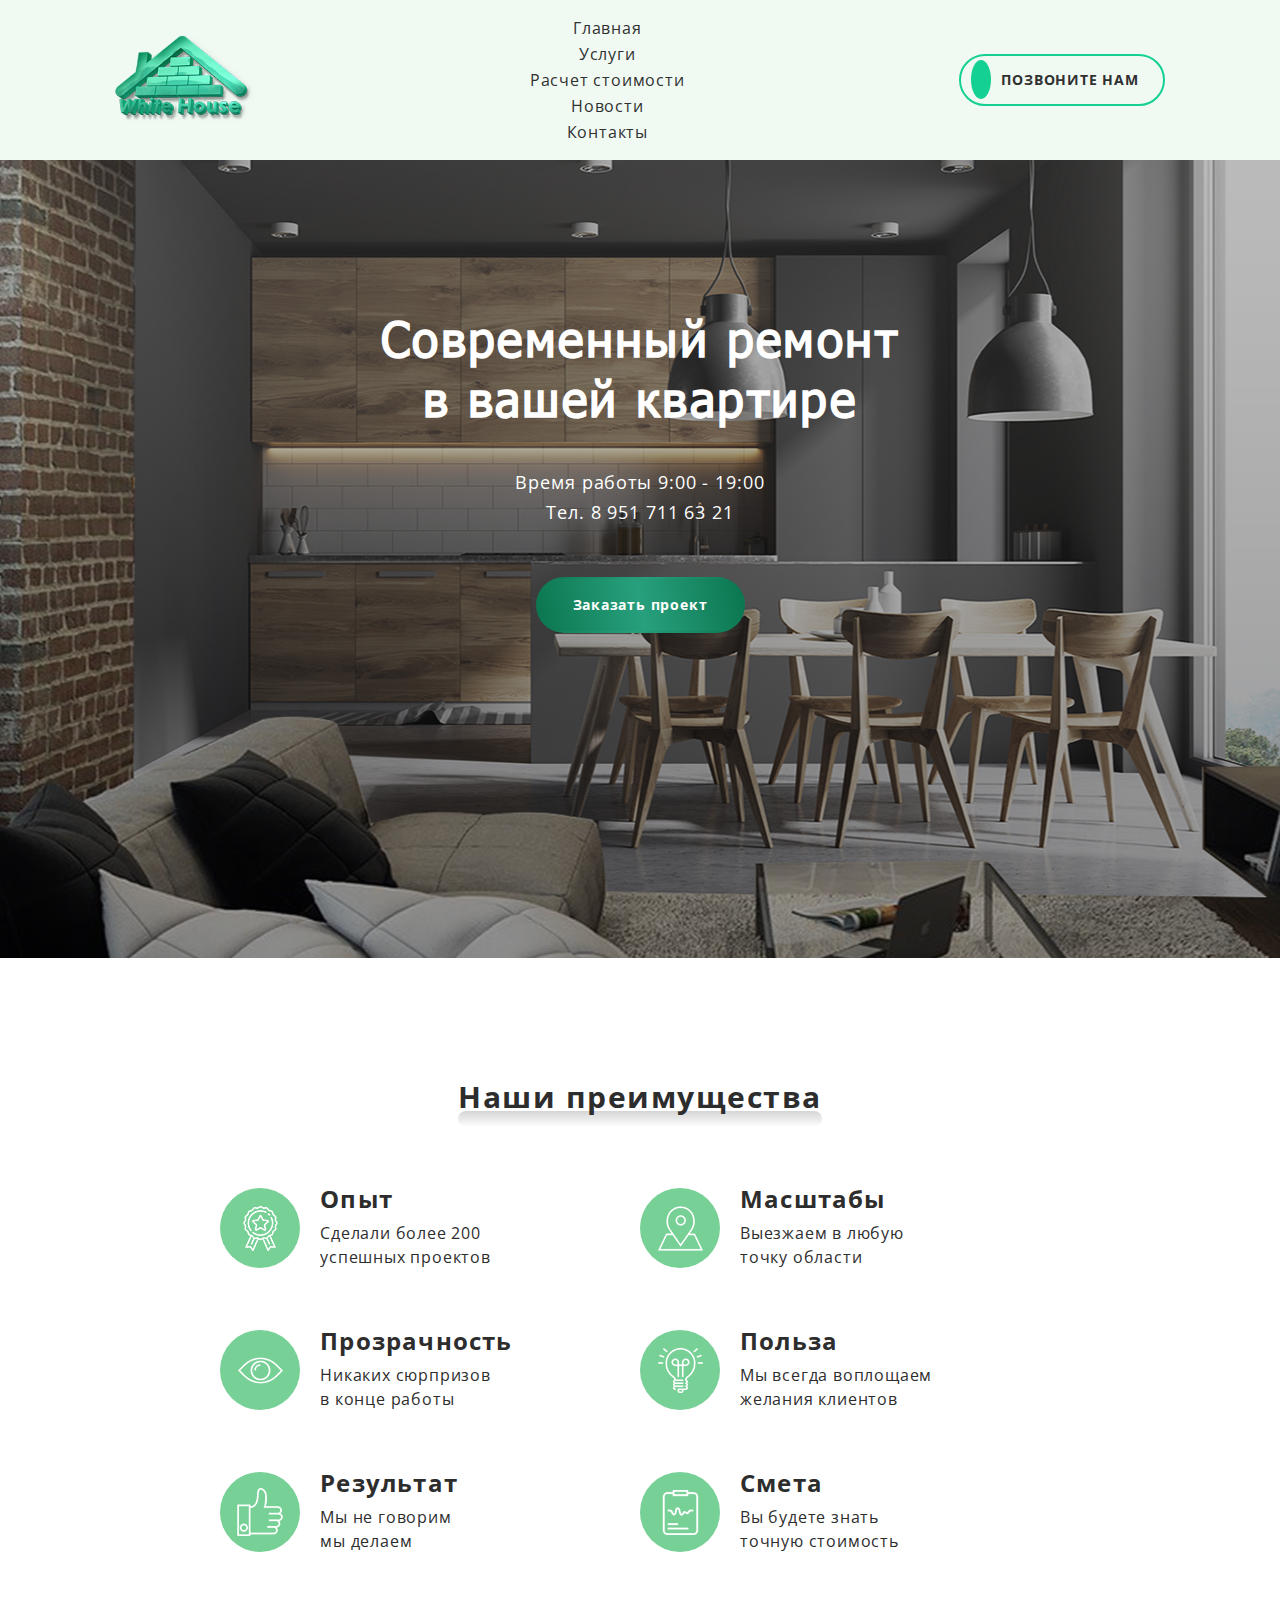
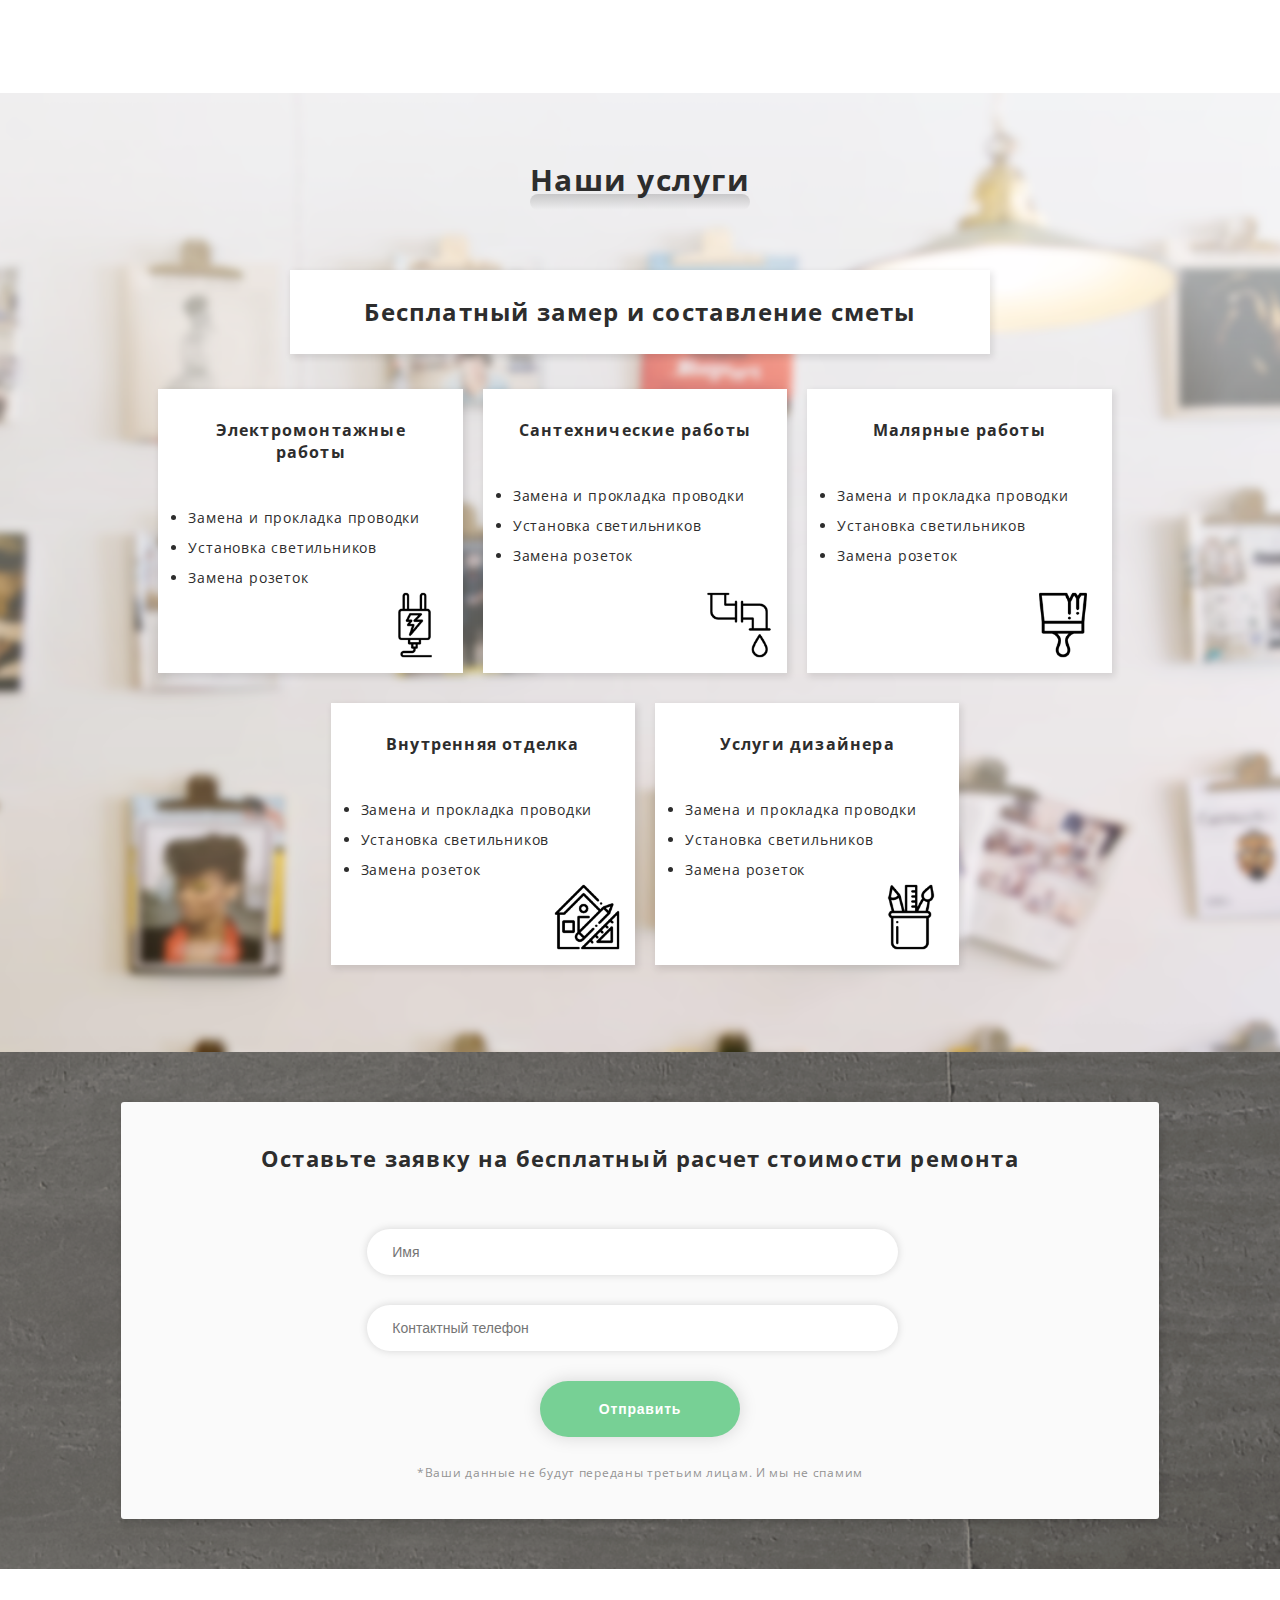
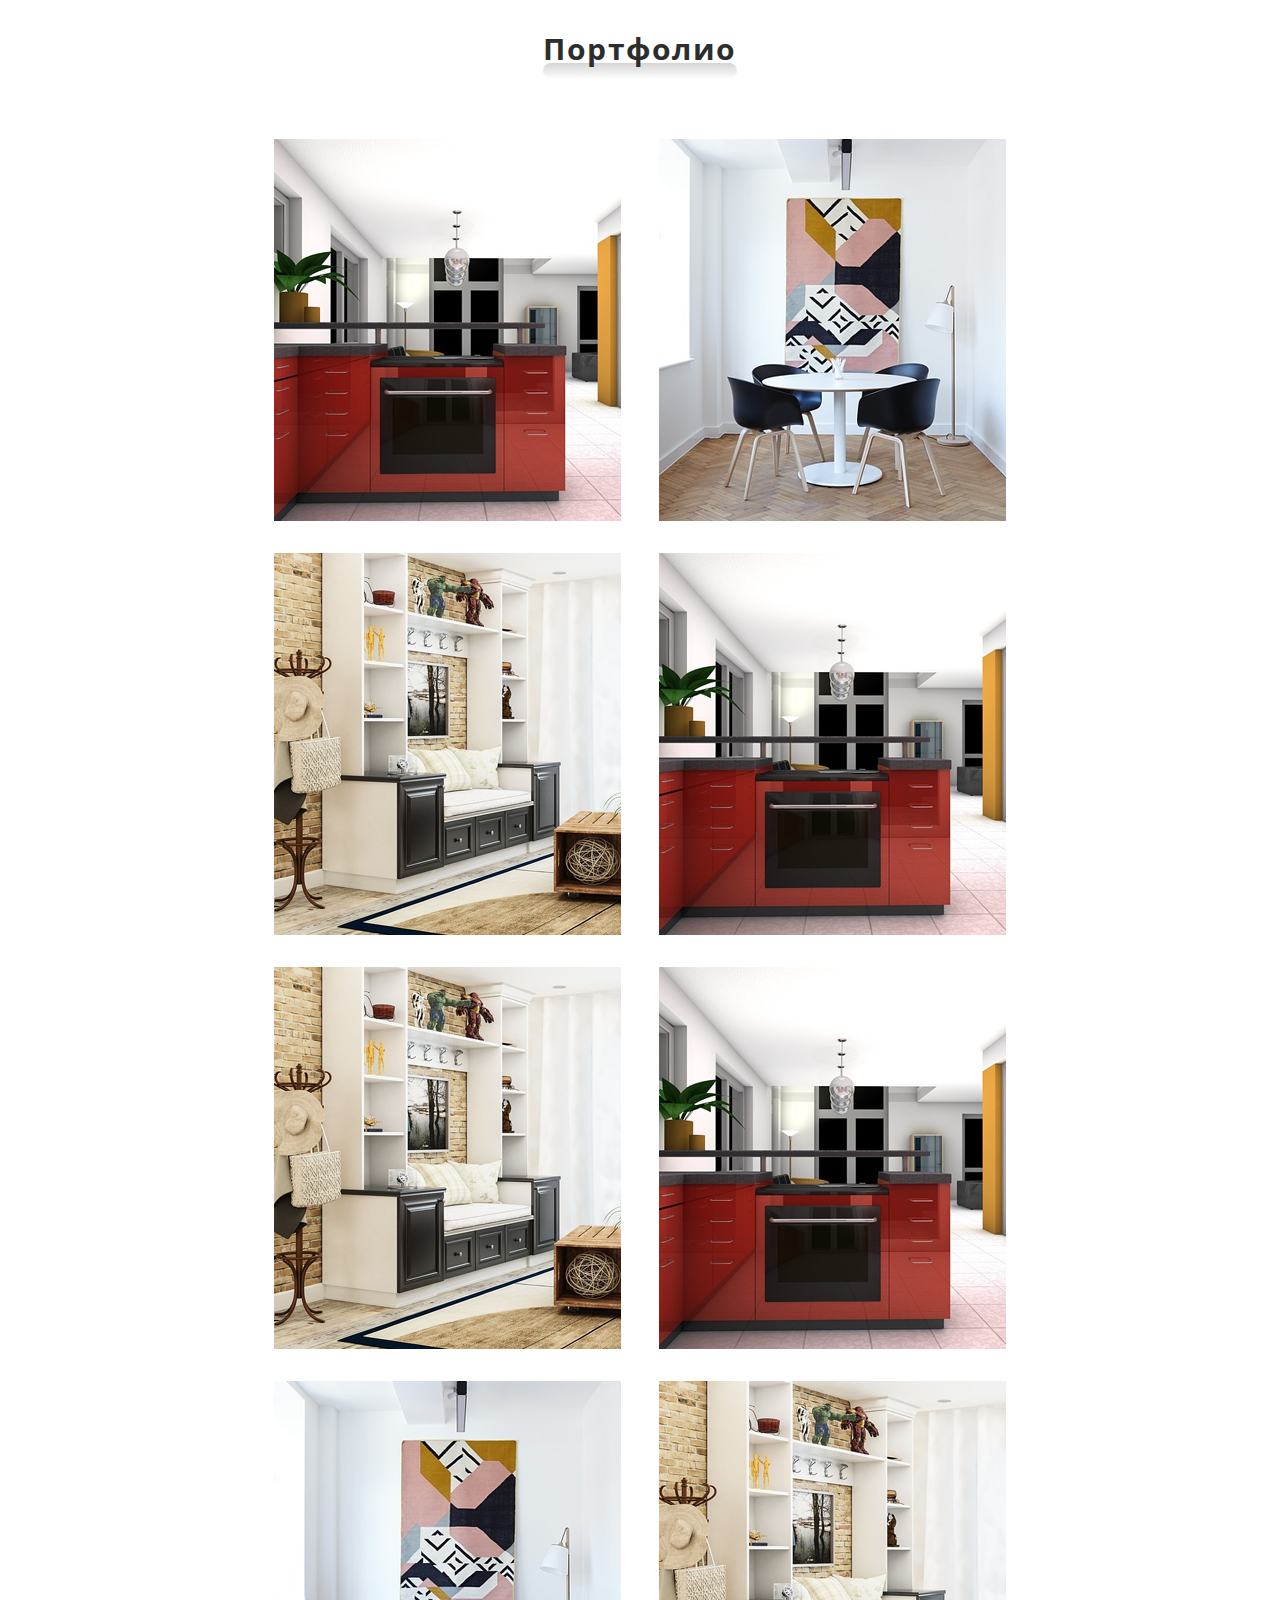
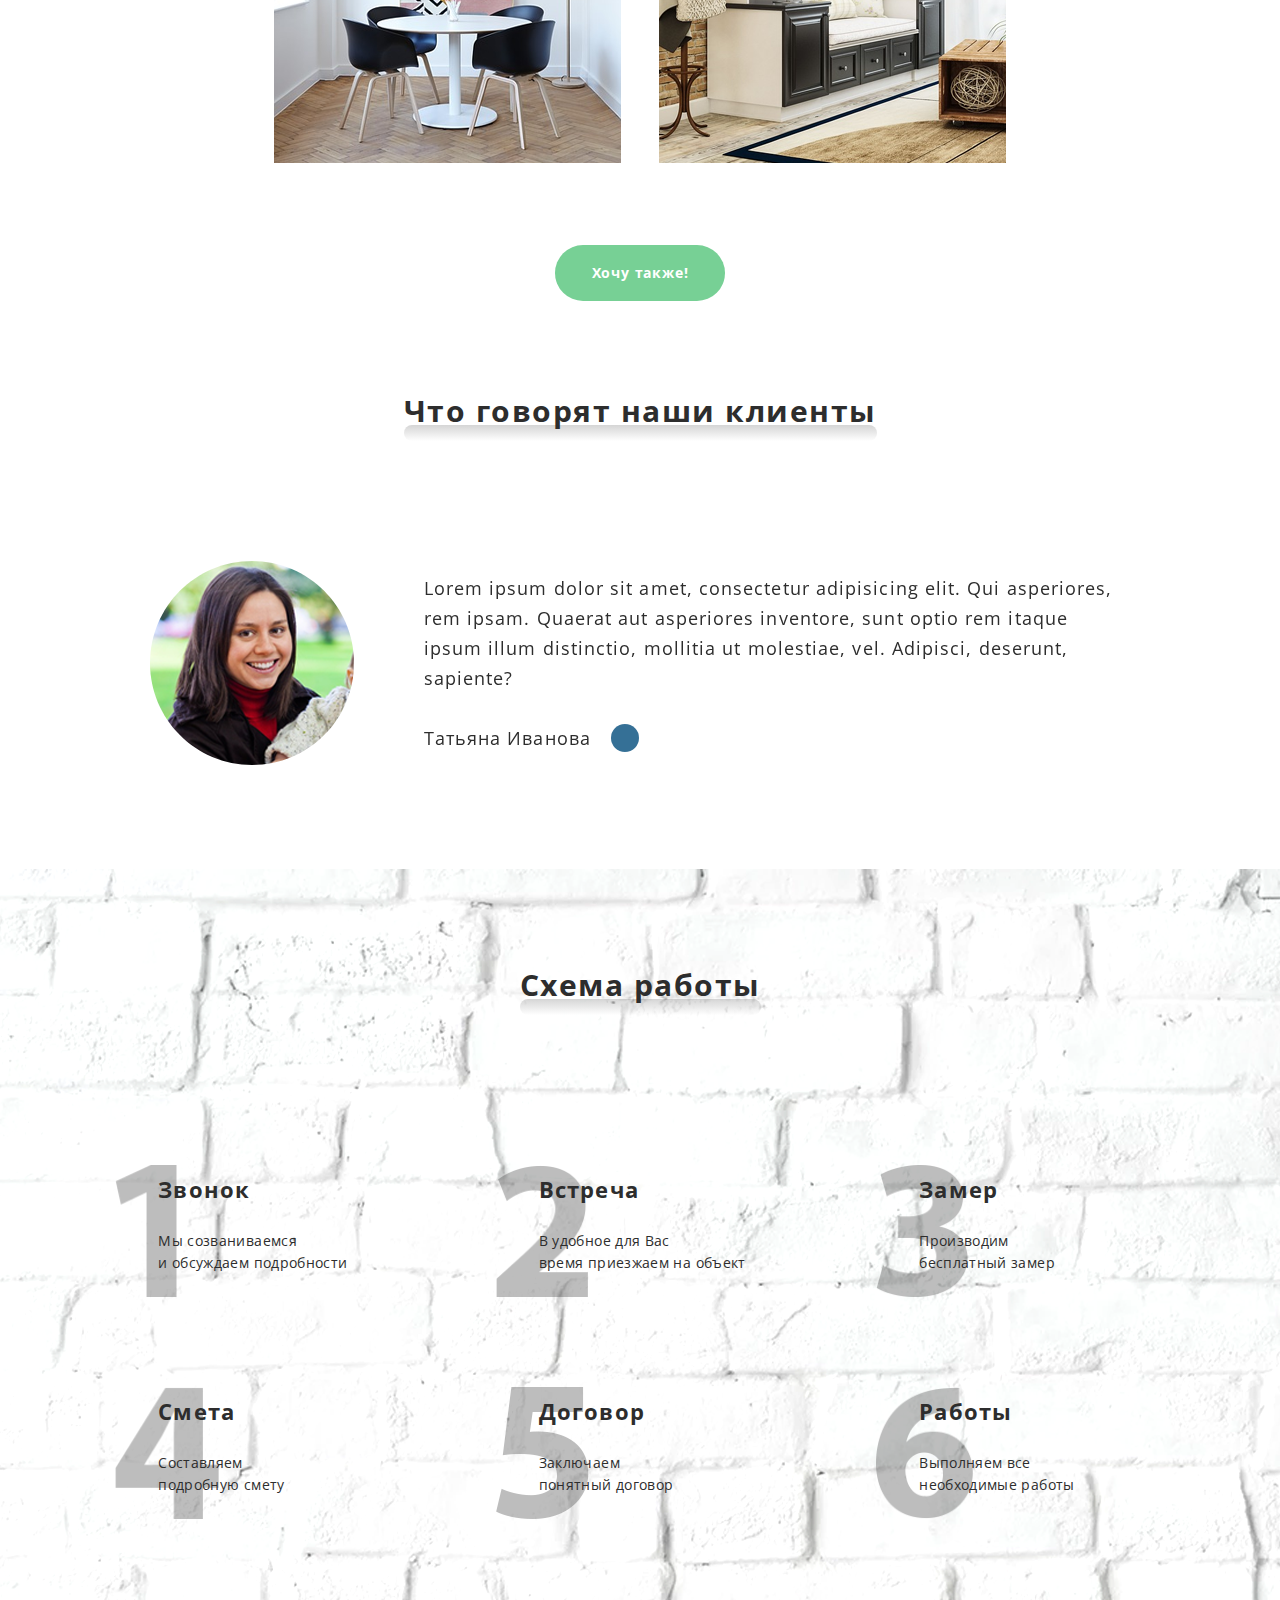
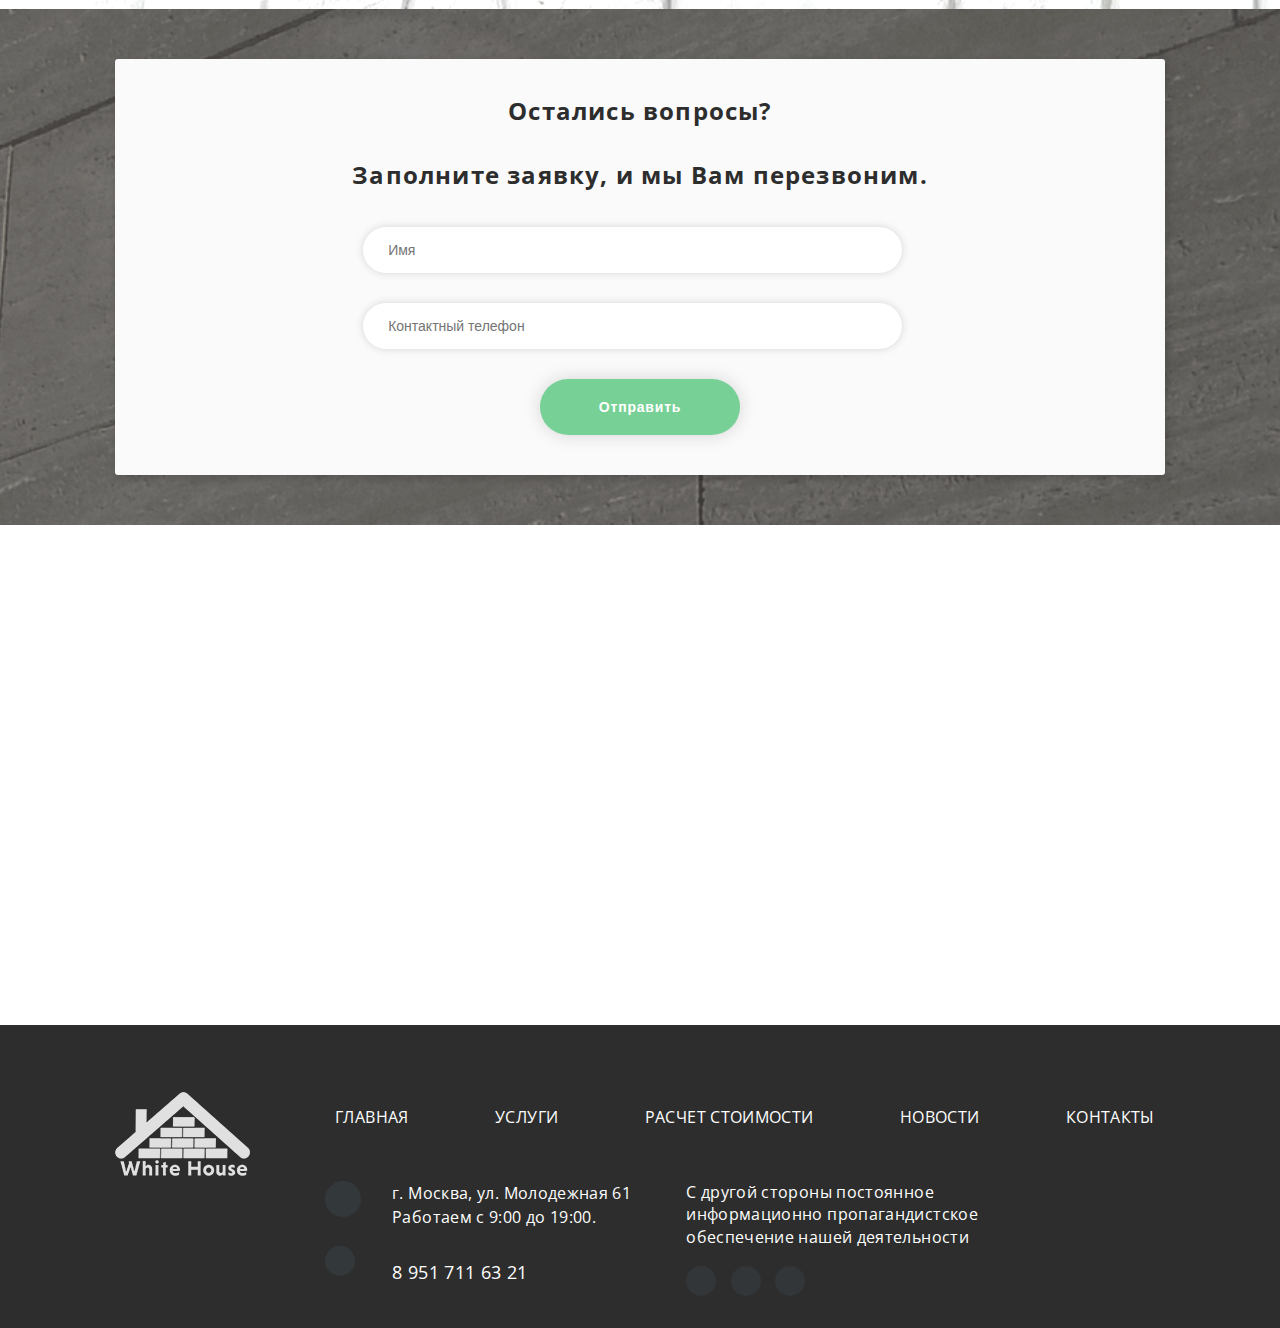
<file: index.html>
<!DOCTYPE html>
<html lang="en">

<head>
    <meta name="viewport" content="width=device-width, initial-scale=1">
    <meta charset="UTF-8">
    <title>White House</title>
    <link rel="stylesheet" href="css/styles.css">
    <link rel="stylesheet" href="https://use.fontawesome.com/releases/v5.3.1/css/all.css" integrity="sha384-mzrmE5qonljUremFsqc01SB46JvROS7bZs3IO2EmfFsd15uHvIt+Y8vEf7N7fWAU" crossorigin="anonymous">
    <link rel="stylesheet" href="css/animate.min.css">
    <link rel="stylesheet" href="css/temp.css">
</head>

<body id="top">
    <header class="header">
        <div class="container container--header">
            <div class="header__logo">
                <a href="/"><img src="image/logo.png" alt="White House"></a>
            </div>

            <nav class="header__menu">
                <ul>
                    <li><a href="index.html">Главная</a></li>
                    <li><a href="#">Услуги</a></li>
                    <li><a href="#">Расчет стоимости</a></li>
                    <li><a href="#">Новости</a></li>
                    <li><a href="#">Контакты</a></li>
                </ul>

                <span class="header__menu-mobile" id="mobile-menu-open"><i class="fas fa-bars"></i></span>
            </nav>

            <div class="header__callback">
                <a href="javascript:void(0)" class="btn btn--transparent btn--icon btn--uppercase" onclick="sfOpen();"><i class="fas fa-phone flip--horizontal fa-circle"></i> Позвоните нам</a>
            </div>
        </div>
    </header>

    <main>
        <section class="modern">
            <div class="modern__background">
                <div class="container flex flex-column flex-align-center">
                    <h1>Современный ремонт <br>в вашей квартире</h1>
                    <span>Время работы 9:00 - 19:00 <br>
                        Тел. <a href="tel:+79517116321"> 8 951 711 63 21</a>
                    </span>
                    <a href="#" class="btn btn--green btn--gradient" onclick="sfOpen();">Заказать проект</a>
                </div>
            </div>
        </section>

        <section class="advantages" id="advantages">
            <div class="container">
                <div class="headline-wrap">
                    <h2>Наши преимущества</h2>
                </div>
                <div class="row wrap center">
                    <div class="col col-1-of-3 advantages__one ">
                        <span class="advantages__one-image experience"></span>
                        <div class="advantages__one-text">
                            <h3>Опыт</h3>
                            <p>Сделали более 200 <br>успешных проектов</p>
                        </div>
                    </div>
                    <div class="col col-1-of-3 advantages__one ">
                        <span class="advantages__one-image measure"></span>
                        <div class="advantages__one-text">
                            <h3>Масштабы</h3>
                            <p>Выезжаем в любую <br>точку области</p>
                        </div>
                    </div>
                    <div class="col col-1-of-3 advantages__one ">
                        <span class="advantages__one-image clarity"></span>
                        <div class="advantages__one-text">
                            <h3>Прозрачность</h3>
                            <p>Никаких сюрпризов <br>в конце работы</p>
                        </div>
                    </div>
                    <div class="col col-1-of-3 advantages__one ">
                        <span class="advantages__one-image benefit"></span>
                        <div class="advantages__one-text">
                            <h3>Польза</h3>
                            <p>Mы всегда воплощаем <br>желания клиентов</p>
                        </div>
                    </div>
                    <div class="col col-1-of-3 advantages__one ">
                        <span class="advantages__one-image result"></span>
                        <div class="advantages__one-text">
                            <h3>Результат</h3>
                            <p>Мы не говорим <br>мы делаем</p>
                        </div>
                    </div>
                    <div class="col col-1-of-3 advantages__one ">
                        <span class="advantages__one-image outline"></span>
                        <div class="advantages__one-text">
                            <h3>Смета</h3>
                            <p>Вы будете знать <br>точную стоимость</p>
                        </div>
                    </div>
                </div>
            </div>
        </section>

        <section class="services" id="services">
            <div class="container container--wide">
                <div class="headline-wrap">
                    <h2>Наши услуги</h2>
                </div>
                <h3 class="services__outer col">Бесплатный замер и составление сметы</h3>

                <div class="row wrap center with-gutter">
                    <div class="col services__one services__one--electricity">
                        <h3>Электромонтажные работы</h3>
                        <ul>
                            <li>Замена и прокладка проводки</li>
                            <li>Установка светильников</li>
                            <li>Замена розеток</li>
                        </ul>
                    </div>
                    <div class="col services__one services__one--plumbing">
                        <h3>Сантехнические работы</h3>
                        <ul>
                            <li>Замена и прокладка проводки</li>
                            <li>Установка светильников</li>
                            <li>Замена розеток</li>
                        </ul>
                    </div>
                    <div class="col services__one services__one--painting">
                        <h3>Малярные работы</h3>
                        <ul>
                            <li>Замена и прокладка проводки</li>
                            <li>Установка светильников</li>
                            <li>Замена розеток</li>
                        </ul>
                    </div>
                    <div class="col services__one services__one--decoration">
                        <h3>Внутренняя отделка</h3>
                        <ul>
                            <li>Замена и прокладка проводки</li>
                            <li>Установка светильников</li>
                            <li>Замена розеток</li>
                        </ul>
                    </div>
                    <div class="col services__one services__one--design">
                        <h3>Услуги дизайнера</h3>
                        <ul>
                            <li>Замена и прокладка проводки</li>
                            <li>Установка светильников</li>
                            <li>Замена розеток</li>
                        </ul>
                    </div>
                </div>
            </div>
        </section>

        <section class="feedback">
            <div class="container flex">
                <div class="feedback__content">
                    <h3>Оставьте заявку на бесплатный расчет стоимости ремонта</h3>
                    <form class="target-form" action="mail.php" method="post">
                        <div class="target-form-content row center">
                            <input type="text" placeholder="Имя" name="name" required>
                            <input type="text" placeholder="Контактный телефон" name="phone" required>
                            <input class="btn btn--green" type="submit" value="Отправить">
                        </div>
                    </form>
                    <p class="feedback__content-note">*Ваши данные не будут переданы третьим лицам. И мы не спамим</p>
                </div>
            </div>
        </section>

        <section class="portfolio" id="portfolio">
            <div class="container flex flex-column flex-align-center">
                <div class="headline-wrap">
                    <h2>Портфолио</h2>
                </div>

                <div class="portfolio__development disabled">
                    <p>В настоящее время мы работаем над наполнением данного раздела.</p>
                    <p>Приносим извинения за временные неудобства!</p>
                    <p>А пока посмотрите, <a href="#clients">что говорят о нас клиенты</a>...</p>
                    <p class="portfolio__development-regards">С уважением, <br>Компания РитмРемонт</p>
                </div>

                <div class="portfolio__content row wrap center">
                    <div class="col portfolio__content-single" ><img src="image/portfolio-img1.png" alt="1"></div>
                    <div class="col portfolio__content-single" ><img src="image/portfolio-img2.png" alt="2"></div>
                    <div class="col portfolio__content-single" ><img src="image/portfolio-img3.png" alt="3"></div>
                    <div class="col portfolio__content-single" ><img src="image/portfolio-img1.png" alt="4"></div>
                    <div class="col portfolio__content-single" ><img src="image/portfolio-img3.png" alt="5"></div>
                    <div class="col portfolio__content-single" ><img src="image/portfolio-img1.png" alt="6"></div>
                    <div class="col portfolio__content-single" ><img src="image/portfolio-img2.png" alt="7"></div>
                    <div class="col portfolio__content-single" ><img src="image/portfolio-img3.png" alt="8"></div>
                </div>
                <a href="#" class="btn btn--green" onclick="sfOpen();">Хочу также!</a>
            </div>
        </section>

        <section class="clients" id="clients">
            <div class="container">
                <div class="headline-wrap">
                    <h2>Что говорят наши клиенты</h2>
                </div>
                <div class="slider">
                    <div class="peppermint" id="peppermint">
                        <div class="clients__block row">
                            <img src="image/client-photo.png" alt="">
                            <p>Lorem ipsum dolor sit amet, consectetur adipisicing elit. Qui asperiores, rem ipsam. Quaerat aut asperiores inventore, sunt optio rem itaque ipsum illum distinctio, mollitia ut molestiae, vel. Adipisci, deserunt, sapiente?<br><a href="#">Татьяна Иванова <span><i class="fab fa-vk"></i></span></a></p>
                        </div>
                        <div class="clients__block row">
                            <img src="image/client-photo.png" alt="">
                            <p>Lorem ipsum dolor sit amet, consectetur adipisicing elit. Qui asperiores, rem ipsam. Quaerat aut asperiores inventore, sunt optio rem itaque ipsum illum distinctio, mollitia ut molestiae, vel. Adipisci, deserunt, sapiente?<br><a href="#">Татьяна Иванова <span><i class="fab fa-vk"></i></span></a></p>
                        </div>
                        <div class="clients__block row">
                            <img src="image/client-photo.png" alt="">
                            <p>Lorem ipsum dolor sit amet, consectetur adipisicing elit. Qui asperiores, rem ipsam. Quaerat aut asperiores inventore, sunt optio rem itaque ipsum illum distinctio, mollitia ut molestiae, vel. Adipisci, deserunt, sapiente?<br><a href="#">Татьяна Иванова <span><i class="fab fa-vk"></i></span></a></p>
                        </div>
                    </div>

                    <a class="slider__nav" href="javascript:void()" id="peppermint-left"></a>

                    <a class="slider__nav slider__nav--right flip--horizontal" href="javascript:void()" id="peppermint-right"></a>
                </div>
            </div>
        </section>

        <section class="steps">
            <div class="container">
                <div class="headline-wrap">
                    <h2>Схема работы</h2>
                </div>

                <div class="steps__content row wrap space-between">
                    <div class="steps__content-step step-one">
                        <h3>Звонок</h3>
                        <p>Мы созваниваемся <br>и обсуждаем подробности</p>
                    </div>
                    <div class="steps__content-step step-two">
                        <h3>Встреча</h3>
                        <p>В удобное для Вас <br>время приезжаем на объект</p>
                    </div>
                    <div class="steps__content-step step-three">
                        <h3>Замер</h3>
                        <p>Производим <br>бесплатный замер</p>
                    </div>
                    <div class="steps__content-step step-four">
                        <h3>Смета</h3>
                        <p>Составляем <br>подробную смету</p>
                    </div>
                    <div class="steps__content-step step-five">
                        <h3>Договор</h3>
                        <p>Заключаем <br>понятный договор</p>
                    </div>
                    <div class="steps__content-step step-six">
                        <h3>Работы</h3>
                        <p>Выполняем все <br>необходимые работы</p>
                    </div>
                </div>
            </div>
        </section>

        <section class="questions">
            <div class="container">
                <div class="questions__content">
                    <h3>Остались вопросы?</h3>
                    <h3>Заполните заявку, и мы Вам перезвоним.</h3>
                    <form class="target-form" action="mail.php" method="post">
                        <div class="target-form-content row center">
                            <input type="text" placeholder="Имя" name="name" required>
                            <input type="text" placeholder="Контактный телефон" name="phone" required>
                            <input class="btn btn--green" type="submit" value="Отправить">
                        </div>
                    </form>
                </div>
            </div>
        </section>

        <section class="map" id="map">
            <script src="js/yandex.map.js"></script>
        </section>


    </main>
    <footer class="footer">
        <div class="container">
            <div class="footer__content row space-between">
                <div class="col-1-of-3 col col--left">
                    <a href="/"><img src="image/logo-light.png" alt="White House"></a>
                </div>
                
                <div class="col-2-of-4 col col--mid">
                    <nav class="footer__menu">
                        <ul>
                            <li><a href="index.html">Главная</a></li>
                            <li><a href="#">Услуги</a></li>
                            <li><a href="#">Расчет стоимости</a></li>
                            <li><a href="#">Новости</a></li>
                            <li><a href="#">Контакты</a></li>
                        </ul>
                    </nav>
                    <div class="footer__adress">
                        <p class="adress"><i class="fas fa-map-marker-alt fa-circle--footer"></i>г. Москва, ул. Молодежная 61 <br>
                            Работаем с 9:00 до 19:00. </p>
                        <p class="phone"><i class="fas fa-phone flip--horizontal fa-circle--footer"></i><a href="tel:+79517116321"> 8 951 711 63 21</a></p>
                    </div>

                    <div class="footer__socials">
                        <p>С другой стороны постоянное информационно пропагандистское обеспечение нашей деятельности</p>
                        <div>
                            <a href="https://vk.com/club126218134"><i class="fab fa-vk"></i></a>
                            <a href="https://www.instagram.com/ritmremont/"><i class="fab fa-instagram"></i></a>
                            <a href="mailto:info@wh77.ru"><i class="fas fa-envelope"></i></a>
                        </div>
                        
                    </div>
                </div>
            </div>
        </div>
    </footer>
    <div class="mobile-menu animated disabled" id="mobile-menu">
        <div class="mobile-menu-wrap">
            <ul>
                <li><a class="mobile-menu-link" href="index.html">Главная</a></li>
                <li><a class="mobile-menu-link" href="#">Услуги</a></li>
                <li><a class="mobile-menu-link" href="#">Расчет стоимости</a></li>
                <li><a class="mobile-menu-link" href="news.html">Новости</a></li>
                <li><a class="mobile-menu-link" href="#">Контакты</a></li>
            </ul>

            <span class="mobile-menu-close" id="mobile-menu-close"><i class="fas fa-times"></i></span>
        </div>
    </div>

    <div class="sendform disabled" id="sendform">
        <div class="sendform__wrap animated bounceInDown">
            <span id="sendform-close"><i class="fas fa-times"></i></span>
            <h3>Оставьте заявку,<br> и мы вам перезвоним</h3>
            <form action="mail.php" method="post">
                <label>
                    <span>Имя</span>
                    <input type="text" name="name" required>
                </label>

                <label>
                    <span>Телефон</span>
                    <input type="text" name="phone" required>
                </label>
                <input type="submit" class="btn btn--green" value="Заказать проект">
            </form>
        </div>
    </div>

    <div class="go-top-wrap animate" id="go-top">
        <a class="go-top" href="#top"></a>
    </div>

    <script src="js/peppermint.min.js"></script>
    <script src="js/slider.js"></script>
    <script src="js/modals.js"></script>
    <script src="js/scrolling.js"></script>
    <script src="js/top-button.js"></script>
</body>

</html>
</file>
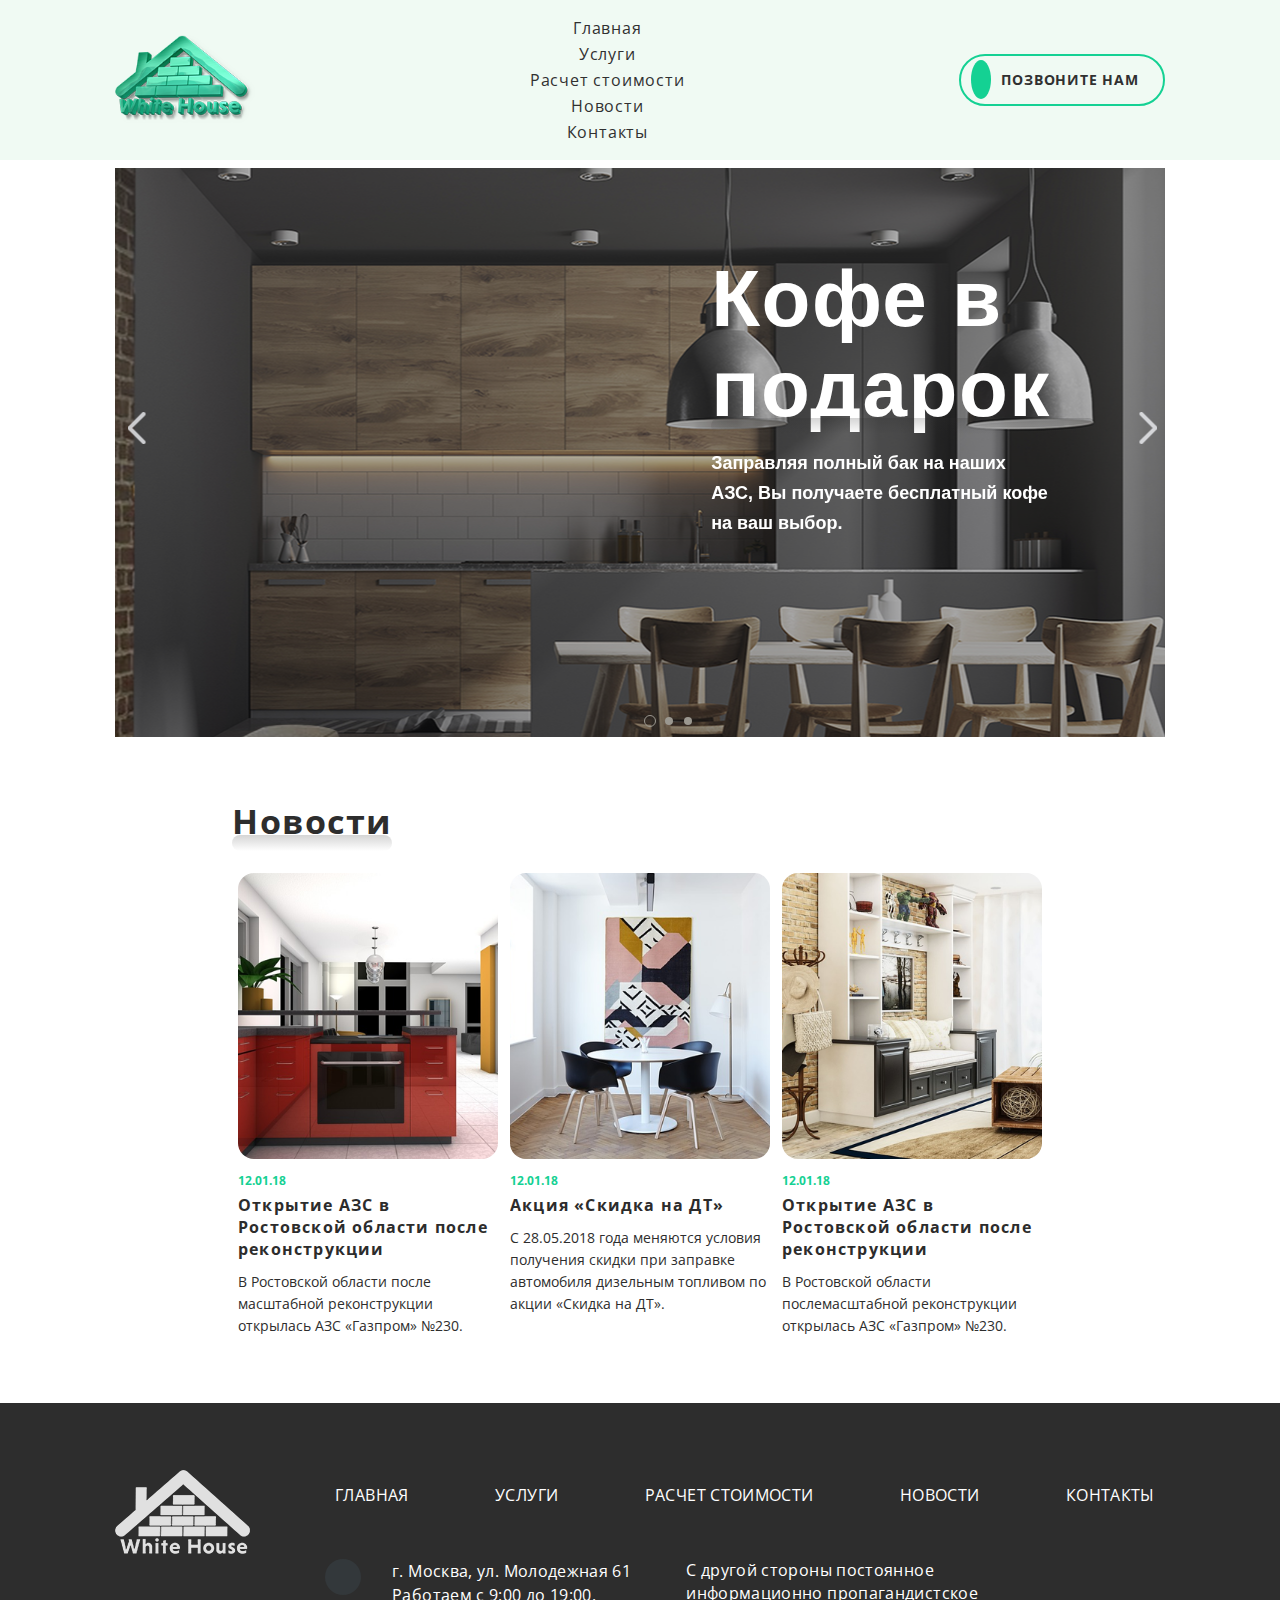
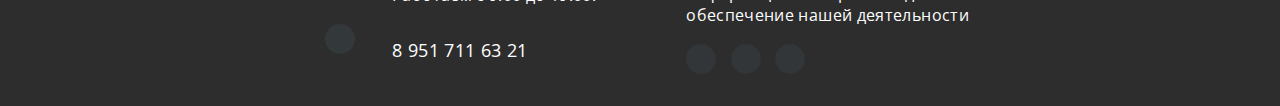
<file: news.html>
<!DOCTYPE html>
<html lang="en">

<head>
    <meta name="viewport" content="width=device-width, initial-scale=1">
    <meta charset="UTF-8">
    <title>White House - news</title>
    <link rel="stylesheet" href="css/styles.css">
    <link rel="stylesheet" href="https://use.fontawesome.com/releases/v5.3.1/css/all.css" integrity="sha384-mzrmE5qonljUremFsqc01SB46JvROS7bZs3IO2EmfFsd15uHvIt+Y8vEf7N7fWAU" crossorigin="anonymous">
    <link rel="stylesheet" href="css/animate.min.css">
    <link rel="stylesheet" href="css/temp.css">
</head>

<body id="top">
    <header class="header">
        <div class="container container--header">
            <div class="header__logo">
                <a href="/"><img src="image/logo.png" alt="White House"></a>
            </div>

            <nav class="header__menu">
                <ul>
                    <li><a href="index.html">Главная</a></li>
                    <li><a href="#">Услуги</a></li>
                    <li><a href="#">Расчет стоимости</a></li>
                    <li><a href="#">Новости</a></li>
                    <li><a href="#">Контакты</a></li>
                </ul>

                <span class="header__menu-mobile" id="mobile-menu-open"><i class="fas fa-bars"></i></span>
            </nav>

            <div class="header__callback">
                <a href="javascript:void(0)" class="btn btn--transparent btn--icon btn--uppercase" onclick="sfOpen();"><i class="fas fa-phone flip--horizontal fa-circle"></i> Позвоните нам</a>
            </div>
        </div>
    </header>
    <main>

    <div class="container slider">
        <div class="slider__wrap peppermint" id="news-slider">
            <div class="slide slide--one">
                <div class="slide__text">
                    <h2 class="slide__text-heading">Кофе в подарок</h2>
                    <p class="slide__text-comment">Заправляя полный бак на наших АЗС, Вы получаете бесплатный кофе на ваш выбор.</p>
                </div>
            </div>
            <div class="slide slide--one">
                <div class="slide__text">
                    <h2 class="slide__text-heading">Кофе в подарок</h2>
                    <p class="slide__text-comment">Заправляя полный бак на наших АЗС, Вы получаете бесплатный кофе на ваш выбор.</p>
                </div>
            </div>
            <div class="slide slide--one">
                <div class="slide__text">
                    <h2 class="slide__text-heading">Кофе в подарок</h2>
                    <p class="slide__text-comment">Заправляя полный бак на наших АЗС, Вы получаете бесплатный кофе на ваш выбор.</p>
                </div>
            </div>
        </div>

        <div class="slider__arrows">
            <a href="javascript:void(0)" class="slider__arrows-left arrow" id="slider__arrows-left"></a>
            <a href="javascript:void(0)" class="slider__arrows-right arrow" id="slider__arrows-right"></a>
        </div>
    </div>

    <div class="container news">
        <h2>Новости</h2>
        <div class="news__content">
            <div class="news__content-single">
                <a href="javascript:void(0)">
                    <img src="image/news1.png" alt="">
                </a>
                <time>12.01.18</time>
                <a href="javascript:void(0)">
                    <h3>Открытие АЗС в Ростовской области после реконструкции</h3>
                </a>
                <p>В Ростовской области после масштабной реконструкции открылась АЗС «Газпром» №230.</p>
            </div>
            <div class="news__content-single">
                <a href="javascript:void(0)">
                    <img src="image/news2.png" alt="">
                </a>
                <time>12.01.18</time>
                <a href="javascript:void(0)">
                    <h3>Акция «Скидка на ДТ»</h3>
                </a>
                <p>C 28.05.2018 года меняются условия получения скидки при заправке автомобиля дизельным топливом по акции «Скидка на ДТ».</p>
            </div>
            <div class="news__content-single">
                <a href="javascript:void(0)">
                    <img src="image/news3.png" alt="">
                </a>
                <time>12.01.18</time>
                <a href="javascript:void(0)">
                    <h3>Открытие АЗС в Ростовской области после реконструкции</h3>
                </a>
                <p>В Ростовской области послемасштабной реконструкции открылась АЗС «Газпром» №230.</p>
            </div>
        </div>
    </div>



    </main>
    <footer class="footer">
        <div class="container">
            <div class="footer__content row space-between">
                <div class="col-1-of-3 col col--left">
                    <a href="/"><img src="image/logo-light.png" alt="White House"></a>
                </div>
                
                <div class="col-2-of-4 col col--mid">
                    <nav class="footer__menu">
                        <ul>
                            <li><a href="index.html">Главная</a></li>
                            <li><a href="#">Услуги</a></li>
                            <li><a href="#">Расчет стоимости</a></li>
                            <li><a href="#">Новости</a></li>
                            <li><a href="#">Контакты</a></li>
                        </ul>
                    </nav>
                    <div class="footer__adress">
                        <p class="adress"><i class="fas fa-map-marker-alt fa-circle--footer"></i>г. Москва, ул. Молодежная 61 <br>
                            Работаем с 9:00 до 19:00. </p>
                        <p class="phone"><i class="fas fa-phone flip--horizontal fa-circle--footer"></i><a href="tel:+79517116321"> 8 951 711 63 21</a></p>
                    </div>

                    <div class="footer__socials">
                        <p>С другой стороны постоянное информационно пропагандистское обеспечение нашей деятельности</p>
                        <div>
                            <a href="https://vk.com/club126218134"><i class="fab fa-vk"></i></a>
                            <a href="https://www.instagram.com/ritmremont/"><i class="fab fa-instagram"></i></a>
                            <a href="mailto:info@wh77.ru"><i class="fas fa-envelope"></i></a>
                        </div>
                        
                    </div>
                </div>
            </div>
        </div>
    </footer>
    <div class="mobile-menu animated disabled" id="mobile-menu">
        <div class="mobile-menu-wrap">
            <ul>
                <li><a class="mobile-menu-link" href="index.html">Главная</a></li>
                <li><a class="mobile-menu-link" href="#">Услуги</a></li>
                <li><a class="mobile-menu-link" href="#">Расчет стоимости</a></li>
                <li><a class="mobile-menu-link" href="news.html">Новости</a></li>
                <li><a class="mobile-menu-link" href="#">Контакты</a></li>
            </ul>

            <span class="mobile-menu-close" id="mobile-menu-close"><i class="fas fa-times"></i></span>
        </div>
    </div>

    <div class="sendform disabled" id="sendform">
        <div class="sendform__wrap animated bounceInDown">
            <span id="sendform-close"><i class="fas fa-times"></i></span>
            <h3>Оставьте заявку,<br> и мы вам перезвоним</h3>
            <form action="mail.php" method="post">
                <label>
                    <span>Имя</span>
                    <input type="text" name="name" required>
                </label>

                <label>
                    <span>Телефон</span>
                    <input type="text" name="phone" required>
                </label>
                <input type="submit" class="btn btn--green" value="Заказать проект">
            </form>
        </div>
    </div>

    <script src="js/peppermint.min.js"></script>
    <script src="js/slider.js"></script>
    <script src="js/modals.js"></script>
    <script src="js/scrolling.js"></script>
    <script src="js/top-button.js"></script>
</body>

</html>
</file>
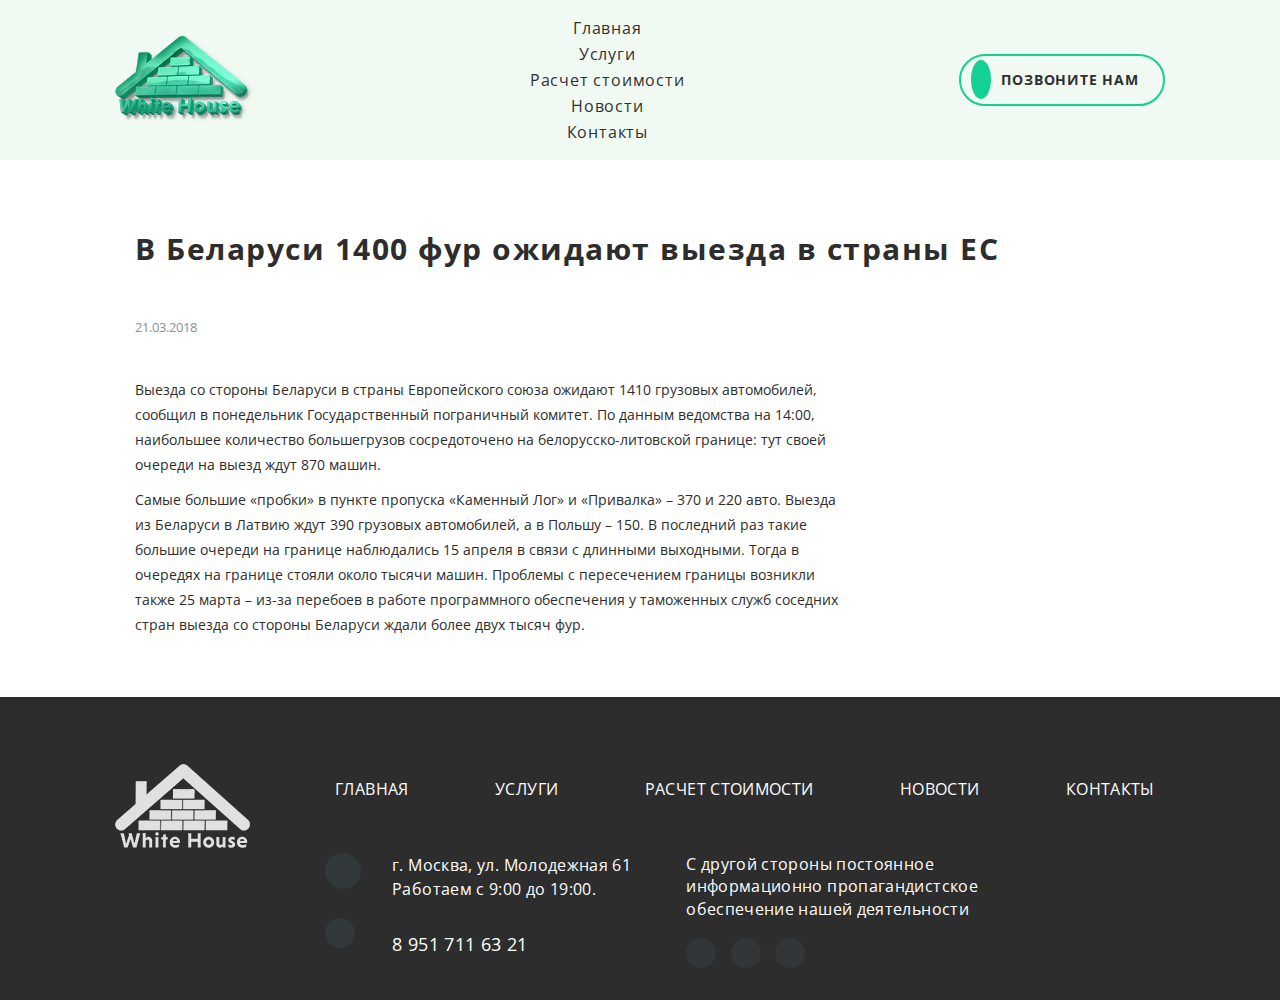
<file: page-news-one.html>
<!DOCTYPE html>
<html lang="en">

<head>
    <meta name="viewport" content="width=device-width, initial-scale=1">
    <meta charset="UTF-8">
    <title>White House - 404</title>
    <link rel="stylesheet" href="css/styles.css">
    <link rel="stylesheet" href="https://use.fontawesome.com/releases/v5.3.1/css/all.css" integrity="sha384-mzrmE5qonljUremFsqc01SB46JvROS7bZs3IO2EmfFsd15uHvIt+Y8vEf7N7fWAU" crossorigin="anonymous">
    <link rel="stylesheet" href="css/animate.min.css">
    <link rel="stylesheet" href="css/temp.css">
</head>

<body id="top">
    <header class="header">
        <div class="container container--header">
            <div class="header__logo">
                <a href="/"><img src="image/logo.png" alt="White House"></a>
            </div>

            <nav class="header__menu">
                <ul>
                    <li><a href="index.html">Главная</a></li>
                    <li><a href="#">Услуги</a></li>
                    <li><a href="#">Расчет стоимости</a></li>
                    <li><a href="#">Новости</a></li>
                    <li><a href="#">Контакты</a></li>
                </ul>

                <span class="header__menu-mobile" id="mobile-menu-open"><i class="fas fa-bars"></i></span>
            </nav>

            <div class="header__callback">
                <a href="javascript:void(0)" class="btn btn--transparent btn--icon btn--uppercase" onclick="sfOpen();"><i class="fas fa-phone flip--horizontal fa-circle"></i> Позвоните нам</a>
            </div>
        </div>
    </header>

    <main>
        <div class="container">
            <div class="news-single news-one">
                <h1>В Беларуси 1400 фур ожидают выезда в страны ЕС</h1>
                <p class="news-single__date">21.03.2018</p>
                <p class="news-single__description">Выезда со стороны Беларуси в страны Европейского союза ожидают 1410 грузовых автомобилей, сообщил в понедельник Государственный пограничный комитет. По данным ведомства на 14:00, наибольшее количество большегрузов сосредоточено на белорусско-литовской границе: тут своей очереди на выезд ждут 870 машин.</p>
                <p class="news-single__description">Самые большие «пробки» в пункте пропуска «Каменный Лог» и «Привалка» – 370 и 220 авто. Выезда из Беларуси в Латвию ждут 390 грузовых автомобилей, а в Польшу – 150. В последний раз такие большие очереди на границе наблюдались 15 апреля в связи с длинными выходными. Тогда в очередях на границе стояли около тысячи машин. Проблемы с пересечением границы возникли также 25 марта – из-за перебоев в работе программного обеспечения у таможенных служб соседних стран выезда со стороны Беларуси ждали более двух тысяч фур.</p>
            </div>
        </div>
    </main>
    <footer class="footer">
        <div class="container">
            <div class="footer__content row space-between">
                <div class="col-1-of-3 col col--left">
                    <a href="/"><img src="image/logo-light.png" alt="White House"></a>
                </div>
                
                <div class="col-2-of-4 col col--mid">
                    <nav class="footer__menu">
                        <ul>
                            <li><a href="index.html">Главная</a></li>
                            <li><a href="#">Услуги</a></li>
                            <li><a href="#">Расчет стоимости</a></li>
                            <li><a href="news.html">Новости</a></li>
                            <li><a href="#">Контакты</a></li>
                        </ul>
                    </nav>
                    <div class="footer__adress">
                        <p class="adress"><i class="fas fa-map-marker-alt fa-circle--footer"></i>г. Москва, ул. Молодежная 61 <br>
                            Работаем с 9:00 до 19:00. </p>
                        <p class="phone"><i class="fas fa-phone flip--horizontal fa-circle--footer"></i><a href="tel:+79517116321"> 8 951 711 63 21</a></p>
                    </div>

                    <div class="footer__socials">
                        <p>С другой стороны постоянное информационно пропагандистское обеспечение нашей деятельности</p>
                        <div>
                            <a href="https://vk.com/club126218134"><i class="fab fa-vk"></i></a>
                            <a href="https://www.instagram.com/ritmremont/"><i class="fab fa-instagram"></i></a>
                            <a href="mailto:info@wh77.ru"><i class="fas fa-envelope"></i></a>
                        </div>
                        
                    </div>
                </div>
            </div>
        </div>
    </footer>
    <div class="mobile-menu animated disabled" id="mobile-menu">
        <div class="mobile-menu-wrap">
            <ul>
                <li><a class="mobile-menu-link" href="index.html">Главная</a></li>
                <li><a class="mobile-menu-link" href="#">Услуги</a></li>
                <li><a class="mobile-menu-link" href="#">Расчет стоимости</a></li>
                <li><a class="mobile-menu-link" href="news.html">Новости</a></li>
                <li><a class="mobile-menu-link" href="#">Контакты</a></li>
            </ul>

            <span class="mobile-menu-close" id="mobile-menu-close"><i class="fas fa-times"></i></span>
        </div>
    </div>

    <div class="sendform disabled" id="sendform">
        <div class="sendform__wrap animated bounceInDown">
            <span id="sendform-close"><i class="fas fa-times"></i></span>
            <h3>Оставьте заявку,<br> и мы вам перезвоним</h3>
            <form action="mail.php" method="post">
                <label>
                    <span>Имя</span>
                    <input type="text" name="name" required>
                </label>

                <label>
                    <span>Телефон</span>
                    <input type="text" name="phone" required>
                </label>
                <input type="submit" class="btn btn--green" value="Заказать проект">
            </form>
        </div>
    </div>

    <script src="js/peppermint.min.js"></script>
    <script src="js/slider.js"></script>
    <script src="js/modals.js"></script>
    <script src="js/scrolling.js"></script>
    <script src="js/top-button.js"></script>
    </body>

</html>
</file>
<file: css/temp.css>
.portfolio__development {
    line-height: 32px;
    letter-spacing: 0.5px;
    margin: 0 auto;
    box-shadow: 2px 3px 7px 1px rgba(0, 0, 0, 0.3);
    border-radius: 3px;
    background-color: #f7f7f7;
    padding: 40px 70px;
}

.portfolio__development p a {
    text-decoration: underline;
}

.portfolio__development p a:hover {
    color: #777;
}

.portfolio__development .portfolio__development-regards {
    text-align: right;
    font-size: 12px;
    line-height: 18px;
}


@media screen and (max-width:719px) {
    .portfolio__development {
        font-size: 14px;
        line-height: 25px;
    }

    .portfolio__development p:not(:last-child) {
        margin-bottom: 10px;
    }
}
</file>
<file: css/styles.css>
@import url('https://fonts.googleapis.com/css?family=Open+Sans:400,700&subset=cyrillic');
/* http://meyerweb.com/eric/tools/css/reset/
   v2.0 | 20110126
   License: none (public domain)
*/
html,
body,
div,
span,
applet,
object,
iframe,
h1,
h2,
h3,
h4,
h5,
h6,
p,
blockquote,
pre,
a,
abbr,
acronym,
address,
big,
cite,
code,
del,
dfn,
em,
img,
ins,
kbd,
q,
s,
samp,
small,
strike,
strong,
sub,
sup,
tt,
var,
b,
u,
i,
center,
dl,
dt,
dd,
ol,
ul,
li,
fieldset,
form,
label,
legend,
table,
caption,
tbody,
tfoot,
thead,
tr,
th,
td,
article,
aside,
canvas,
details,
embed,
figure,
figcaption,
footer,
header,
hgroup,
menu,
nav,
output,
ruby,
section,
summary,
time,
mark,
audio,
video {
  margin: 0;
  padding: 0;
  border: 0;
  font-size: 100%;
  font: inherit;
  vertical-align: baseline;
}
/* HTML5 display-role reset for older browsers */
article,
aside,
details,
figcaption,
figure,
footer,
header,
hgroup,
menu,
nav,
section {
  display: block;
}
body {
  line-height: 1;
}
ol,
ul {
  list-style: none;
}
blockquote,
q {
  quotes: none;
}
blockquote:before,
blockquote:after,
q:before,
q:after {
  content: '';
  content: none;
}
table {
  border-collapse: collapse;
  border-spacing: 0;
}
a {
  text-decoration: none;
}
input {
  -webkit-box-sizing: border-box;
          box-sizing: border-box;
}
*:focus {
  outline: none;
}
/* Peppermint required styles + default appearance styles */
.peppermint.peppermint-active {
  position: relative;
  overflow: hidden;
  padding-left: 0;
  padding-right: 0;
}
.peppermint.peppermint-active .peppermint-slides {
  position: relative;
  overflow: hidden;
  /* clearfix */
  -ms-touch-action: pan-y;
  touch-action: pan-y;
}
.peppermint.peppermint-active .peppermint-slides > * {
  float: left;
  margin: 0;
  -webkit-box-sizing: border-box;
  box-sizing: border-box;
  -webkit-tap-highlight-color: transparent;
  tap-highlight-color: transparent;
}
.peppermint.peppermint-active .peppermint-slides a:active,
.peppermint.peppermint-active .peppermint-slides a:active img {
  outline: none;
}
.peppermint.peppermint-active,
.peppermint.peppermint-active .peppermint-dots,
.peppermint.peppermint-active .peppermint-slides,
.peppermint.peppermint-active .peppermint-slides > * {
  -webkit-transform: translate3d(0, 0, 0);
  transform: translate3d(0, 0, 0);
  -webkit-backface-visibility: hidden;
  backface-visibility: hidden;
}
.peppermint.peppermint-mouse .peppermint-slides {
  -webkit-user-select: none;
  -moz-user-select: none;
  -ms-user-select: none;
  user-select: none;
  cursor: move;
  cursor: -webkit-grab;
  cursor: grab;
}
.peppermint.peppermint-mouse.peppermint-drag .peppermint-slides * {
  cursor: move;
  cursor: -webkit-grabbing;
  cursor: grabbing;
}
/* default appearance styles */
.peppermint {
  text-align: center;
}
.peppermint figure {
  margin: 0 0 1.5em 0;
}
.peppermint figure img {
  vertical-align: top;
  max-width: 100%;
  -webkit-box-shadow: 0 1px 5px rgba(0, 0, 0, 0.2);
  box-shadow: 0 1px 5px rgba(0, 0, 0, 0.2);
}
.peppermint figure figcaption {
  font-style: italic;
  color: #787575;
  font-size: 0.8em;
  margin-top: 0.5em;
}
.peppermint.peppermint-active {
  margin-bottom: 1.5em;
}
.peppermint-slides {
  padding-top: 0.5em;
  padding-bottom: 0.5em;
}
/* dots */
ul.peppermint-dots {
  margin: 0.6em 0;
  padding: 0;
  text-align: center;
  list-style-type: none;
}
.peppermint.peppermint-active ul.peppermint-dots {
  margin: 0 0 0.6em 0;
}
.peppermint.peppermint-active .peppermint-slides + ul.peppermint-dots {
  margin: 0.6em 0 0 0;
}
ul.peppermint-dots > li {
  display: inline-block;
  position: relative;
  padding: 0.5em 0.6em;
  width: 12zpx;
  height: 12px;
  cursor: pointer;
  text-align: center;
  vertical-align: middle;
  -webkit-user-select: none;
  -moz-user-select: none;
  -ms-user-select: none;
  user-select: none;
  -webkit-tap-highlight-color: transparent;
  /* ie7 fallback */
  *display: inline;
  *zoom: 1;
}
ul.peppermint-dots > li.peppermint-mouse-clicked,
ul.peppermint-dots > li:active {
  outline: 0;
}
ul.peppermint-dots > li > span {
  display: inline-block;
  position: absolute;
  top: 50%;
  left: 50%;
  margin: -4px 0 0 -4px;
  width: 8px;
  height: 8px;
  border-radius: 50%;
  background: #9b9890;
}
ul.peppermint-dots > li.peppermint-active-dot > span {
  margin: -6px 0 0 -6px;
  width: 10px;
  height: 10px;
  border: 1px solid #9b9890;
  background: transparent;
}
@font-face {
  font-family: 'Tahoma';
  src: url(../fonts/tahoma.ttf);
}
/* settings */
/* row */
.row {
  display: -webkit-box;
  display: -ms-flexbox;
  display: flex;
  width: 100%;
  -webkit-box-pack: start;
      -ms-flex-pack: start;
          justify-content: flex-start;
}
.row.margin-tb {
  margin-bottom: 16px;
  margin-top: 16px;
}
.row.margin-lr {
  margin-right: 32px;
  margin-left: 32px;
  width: calc(36%);
}
.with-gutter .col {
  margin: 0 18px;
}
.with-gutter .col:first-of-type {
  margin-left: 0;
}
.with-gutter .col:last-of-type {
  margin-right: 0;
}
.row.space-between {
  -webkit-box-pack: justify;
      -ms-flex-pack: justify;
          justify-content: space-between;
}
.row.space-around {
  -ms-flex-pack: distribute;
      justify-content: space-around;
}
.row.center {
  -webkit-box-pack: center;
      -ms-flex-pack: center;
          justify-content: center;
}
.row.end {
  -webkit-box-pack: end;
      -ms-flex-pack: end;
          justify-content: flex-end;
}
.row.evenly {
  -webkit-box-pack: space-evenly;
      -ms-flex-pack: space-evenly;
          justify-content: space-evenly;
}
.row.vertical-start {
  -ms-align-items: flex-start;
  -webkit-box-align: start;
      -ms-flex-align: start;
          align-items: flex-start;
}
.row.vertical-end {
  -ms-align-items: flex-end;
  -webkit-box-align: end;
      -ms-flex-align: end;
          align-items: flex-end;
}
.row.vertical-center {
  -ms-align-items: center;
  -webkit-box-align: center;
      -ms-flex-align: center;
          align-items: center;
}
.row.vertical-stretch {
  -ms-align-items: stretch;
  -webkit-box-align: stretch;
      -ms-flex-align: stretch;
          align-items: stretch;
}
.row.wrap {
  -ms-flex-wrap: wrap;
      flex-wrap: wrap;
}
.row.nowrap {
  -ms-flex-wrap: nowrap;
      flex-wrap: nowrap;
}
/* column */
.col {
  -webkit-box-sizing: border-box;
          box-sizing: border-box;
}
.col.fill {
  -webkit-box-flex: 1;
      -ms-flex-positive: 1;
          flex-grow: 1;
}
.col.padding {
  padding: 16px;
}
.col-1-of-2,
.col-2-of-4 {
  width: 50%;
}
.col-1-of-3 {
  width: 33.3%;
}
.col-2-of-3 {
  width: 66.6%;
}
.col-1-of-4 {
  width: 25%;
}
.col-3-of-4 {
  width: 75%;
}
.active {
  display: block;
}
.disabled {
  display: none !important;
}
.flex {
  display: -webkit-box;
  display: -ms-flexbox;
  display: flex;
}
.flex-column {
  -webkit-box-orient: vertical;
  -webkit-box-direction: normal;
      -ms-flex-direction: column;
          flex-direction: column;
}
.flex-align-center {
  -webkit-box-align: center;
      -ms-flex-align: center;
          align-items: center;
}
.text-center {
  text-align: center;
}
body,
a {
  font-family: 'Open Sans', sans-serif;
  color: #2d2d2d;
  font-weight: 400;
}
body {
  display: -webkit-box;
  display: -ms-flexbox;
  display: flex;
  -webkit-box-orient: vertical;
  -webkit-box-direction: normal;
      -ms-flex-direction: column;
          flex-direction: column;
  -webkit-box-pack: justify;
      -ms-flex-pack: justify;
          justify-content: space-between;
  min-height: 100vh;
}
.container {
  width: 57.76vw;
  min-width: 280px;
  margin: 0 auto;
}
.container--header {
  display: -webkit-box;
  display: -ms-flexbox;
  display: flex;
  -webkit-box-pack: justify;
      -ms-flex-pack: justify;
          justify-content: space-between;
  -webkit-box-align: center;
      -ms-flex-align: center;
          align-items: center;
}
.container--wide {
  width: 87.24vw;
}
.btn {
  display: block;
  color: #77d095;
  font-size: 14px;
  font-weight: 700;
  line-height: 30px;
  letter-spacing: 0.8px;
  border: 2px solid transparent;
  border-radius: 28px;
  padding: 11px 35px;
  cursor: pointer;
  -webkit-transition: all 0.5s;
  transition: all 0.5s;
}
.btn--blue {
  background-color: #76d3fc;
  color: #ffffff;
}
.btn--blue:hover {
  color: #76d3fc;
  background-color: #ffffff;
}
.btn--green {
  color: #ffffff;
  background-color: #77d095;
}
.btn--green:hover {
  color: #77d095;
  background-color: #ffffff;
  border-color: #77d095;
}
.btn--gradient {
  background-image: linear-gradient(79deg, #0b764f 0%, #28a07d 50%, #0b764f 100%);
}
.btn--gradient:hover {
  background-image: none;
}
.btn--transparent {
  background-image: none;
  border-color: #14d193;
  color: #303030;
}
.btn--transparent:hover {
  background-color: #14d193;
  color: #ffffff;
  background-image: none;
}
.btn--icon {
  padding: 9px 24px 9px 10px;
  white-space: nowrap;
}
.btn--white {
  border: 2px solid #ffffff;
  color: #ffffff;
  display: inline-block;
}
.btn--white:hover {
  background-color: #ffffff;
  color: #2d2d2d;
}
.btn--uppercase {
  text-transform: uppercase;
}
.fa-circle {
  color: #ffffff;
  background-color: #14d193;
  border-radius: 50%;
  padding: 10px;
  margin-right: 10px;
}
.flip--horizontal {
  -webkit-transform: scale(-1, 1);
          transform: scale(-1, 1);
}
input[type="text"] {
  border: 2px solid #2d2d2d;
  border-radius: 28px;
  padding: 11px 20px;
}
input[type="text"]:focus {
  border: 2px solid #77d095;
}
.target-form input[type="text"] {
  width: 290px;
  border: none;
  -webkit-box-shadow: 0 0 8px rgba(0, 0, 0, 0.15);
          box-shadow: 0 0 8px rgba(0, 0, 0, 0.15);
  font-size: 14px;
  padding: 15px 25px;
  max-width: 290px;
  margin-right: 15px;
}
.target-form input[type="text"]:focus {
  -webkit-box-shadow: 0 0 8px rgba(119, 255, 99, 0.75);
          box-shadow: 0 0 8px rgba(119, 255, 99, 0.75);
}
.target-form .btn {
  -webkit-box-shadow: 0 0 18px rgba(0, 0, 0, 0.15);
          box-shadow: 0 0 18px rgba(0, 0, 0, 0.15);
  width: 200px;
}
.headline-wrap {
  text-align: center;
}
h2 {
  font-size: 30px;
  font-weight: 700;
  line-height: 60px;
  letter-spacing: 1.5px;
  position: relative;
  display: inline-block;
  text-align: center;
  margin-bottom: 60px;
}
h2::after {
  height: 16px;
  width: 100%;
  display: inline-block;
  content: "";
  position: absolute;
  border-radius: 10px;
  left: 0;
  bottom: 0;
  background: -webkit-gradient(linear, left top, left bottom, from(rgba(45, 45, 45, 0.2)), to(transparent));
  background: linear-gradient(to bottom, rgba(45, 45, 45, 0.2) 0%, transparent 100%);
  filter: progid:DXImageTransform.Microsoft.gradient(startColorstr='#33000000', endColorstr='#33transparent', GradientType=0);
}
h3 {
  font-size: 24px;
  font-weight: 700;
  letter-spacing: 1.2px;
}
.header {
  padding: 25px 0;
  background-color: #f0faf3;
}
.header__logo {
  max-width: 140px;
}
.header__logo a {
  display: block;
}
.header__logo img {
  max-width: 100%;
}
.header__menu {
  width: 63%;
}
.header__menu ul {
  display: -webkit-box;
  display: -ms-flexbox;
  display: flex;
  -webkit-box-pack: space-evenly;
      -ms-flex-pack: space-evenly;
          justify-content: space-evenly;
  -ms-flex-wrap: wrap;
      flex-wrap: wrap;
}
.header__menu ul li {
  text-align: center;
}
.header__menu ul li a {
  color: #303030;
  font-size: 16px;
  line-height: 36px;
  letter-spacing: 0.8px;
  display: block;
  padding: 10px;
  text-align: center;
  position: relative;
}
.header__menu ul li a:hover {
  color: #14d193;
}
.header__menu ul li a:hover:after {
  content: "";
  position: absolute;
  left: 0;
  bottom: 8px;
  width: 100%;
  height: 2px;
  background-color: #14d193;
}
.header__menu-mobile {
  display: none;
}
.modern {
  margin-bottom: 80px;
}
.modern__background {
  background: url(../image/main-screen.png) no-repeat center top;
  padding-top: 147px;
  padding-bottom: 354px;
  position: relative;
}
.modern__background h1 {
  font-family: 'Tahoma', sans-serif;
  color: #ffffff;
  font-size: 48px;
  font-weight: 700;
  line-height: 60px;
  letter-spacing: 2.4px;
  margin-bottom: 40px;
  text-align: center;
}
.modern__background span {
  color: #ffffff;
  font-size: 18px;
  line-height: 30px;
  letter-spacing: 0.9px;
  margin-bottom: 50px;
  text-align: center;
}
.modern__background a {
  color: #ffffff;
}
.advantages {
  margin-bottom: 80px;
}
.advantages__one {
  display: -webkit-box;
  display: -ms-flexbox;
  display: flex;
  -webkit-box-align: center;
      -ms-flex-align: center;
          align-items: center;
  margin-bottom: 60px;
}
.advantages__one-image {
  display: block;
  width: 80px;
  height: 80px;
  background-color: #77d095;
  background-repeat: no-repeat;
  background-position: center center;
  border-radius: 50%;
  margin-right: 20px;
}
.advantages__one .experience {
  background-image: url(../image/exp.png);
}
.advantages__one .measure {
  background-image: url(../image/measure.png);
}
.advantages__one .clarity {
  background-image: url(../image/clarity.png);
}
.advantages__one .benefit {
  background-image: url(../image/benefit.png);
}
.advantages__one .result {
  background-image: url(../image/result.png);
}
.advantages__one .outline {
  background-image: url(../image/outline.png);
}
.advantages__one-text {
  text-align: left;
}
.advantages__one-text h3 {
  margin-bottom: 10px;
}
.advantages__one-text p {
  font-size: 16px;
  line-height: 24px;
  letter-spacing: 0.8px;
}
.services {
  background: url(../image/sevices-bg.png) no-repeat center top;
  padding: 57px 0;
  background-size: cover;
}
.services__one {
  text-align: left;
  padding: 43px 78px 203px 50px;
  background-position: right 73px bottom 48px;
  background-repeat: no-repeat;
  width: 31.5%;
  margin-bottom: 30px !important;
}
.services__one--electricity {
  background-image: url(../image/electricity.png);
}
.services__one--plumbing {
  background-image: url(../image/plumbing.png);
}
.services__one--painting {
  background-image: url(../image/painting.png);
}
.services__one--decoration {
  background-image: url(../image/decoration.png);
}
.services__one--design {
  background-image: url(../image/design.png);
}
.services__one h3 {
  margin-bottom: 64px;
  text-align: center;
}
.services__one ul {
  list-style-type: disc;
  line-height: 30px;
  letter-spacing: 0.8px;
  font-size: 16px;
}
.services__outer {
  max-width: 814px;
  margin: 0 auto;
  padding: 30px 125px;
  margin-bottom: 35px;
  text-align: center;
}
.services__outer,
.services__one {
  -webkit-box-shadow: 2px 3px 7px 1px rgba(0, 0, 0, 0.1);
          box-shadow: 2px 3px 7px 1px rgba(0, 0, 0, 0.1);
  background-color: #ffffff;
}
.feedback {
  background: url(../image/feedback-bg.png) no-repeat center top;
  background-size: cover;
  margin-bottom: 100px;
}
.feedback__content {
  margin: 107px auto;
  -webkit-box-shadow: 2px 3px 7px 1px rgba(0, 0, 0, 0.15);
          box-shadow: 2px 3px 7px 1px rgba(0, 0, 0, 0.15);
  border-radius: 3px;
  background-color: #fafafa;
  padding: 40px 140px;
}
.feedback__content h3 {
  margin-bottom: 55px;
}
.feedback__content .target-form {
  margin-bottom: 30px;
}
.feedback__content-note {
  text-align: center;
  opacity: 0.5;
  font-size: 12px;
  letter-spacing: 0.72px;
}
.portfolio {
  margin-bottom: 80px;
}
.portfolio__content {
  margin: 0 -0.5vw;
  -webkit-box-pack: justify;
      -ms-flex-pack: justify;
          justify-content: space-between;
}
.portfolio__content-single {
  display: block;
  max-width: 13.23vw;
  padding: 0 0.5vw;
  margin-bottom: 30px;
}
.portfolio__content-single img {
  width: 100%;
  height: auto;
}
.portfolio .btn {
  display: inline-block;
  margin-top: 50px;
}
.clients {
  margin-bottom: 150px;
}
.clients h2 {
  margin-bottom: 120px;
}
.clients .slider {
  position: relative;
}
.clients .slider .peppermint.peppermint-active {
  margin-bottom: 0;
}
.clients .slider .peppermint-slides {
  padding: 0;
}
.clients .slider__nav {
  position: absolute;
  top: 0;
  left: 0;
  display: block;
  content: "";
  width: 40px;
  height: 100%;
  border-radius: 5px;
  background: url(../image/arrow.png) no-repeat center center;
}
.clients .slider__nav:hover {
  background: url(../image/arrow.png) no-repeat center center rgba(119, 208, 149, 0.1);
}
.clients .slider__nav--right {
  right: 0;
  left: auto;
}
.clients__block {
  display: -webkit-box;
  display: -ms-flexbox;
  display: flex;
  -webkit-box-align: center;
      -ms-flex-align: center;
          align-items: center;
  -ms-flex-pack: distribute;
      justify-content: space-around;
}
.clients__block p {
  max-width: 608px;
  font-size: 18px;
  font-weight: 400;
  line-height: 30px;
  letter-spacing: 1.08px;
  text-align: left;
}
.clients__block p a {
  margin-top: 30px;
  display: -webkit-box;
  display: -ms-flexbox;
  display: flex;
  -webkit-box-align: center;
      -ms-flex-align: center;
          align-items: center;
}
.clients__block p a span {
  display: -webkit-box;
  display: -ms-flexbox;
  display: flex;
  width: 28px;
  height: 28px;
  -webkit-box-align: center;
      -ms-flex-align: center;
          align-items: center;
  -webkit-box-pack: center;
      -ms-flex-pack: center;
          justify-content: center;
  background-color: #357096;
  border-radius: 28px;
  margin-left: 20px;
}
.clients__block p a span i {
  color: #ffffff;
  font-size: 14px;
}
.questions {
  background: url(../image/questions-bg.png) no-repeat center top;
  background-size: cover;
  padding: 100px 0;
}
.questions__content {
  -webkit-box-shadow: 2px 3px 7px 1px rgba(0, 0, 0, 0.15);
          box-shadow: 2px 3px 7px 1px rgba(0, 0, 0, 0.15);
  border-radius: 3px;
  background-color: #fafafa;
  padding: 40px 140px;
}
.questions h3 {
  margin-bottom: 40px;
  text-align: center;
}
.questions p {
  margin-bottom: 45px;
  text-align: center;
}
.steps {
  background: url(../image/steps-bg.png) no-repeat center top;
  padding-top: 90px;
  background-size: 100%;
}
.steps .headline-wrap {
  margin-bottom: 90px;
}
.steps__content-step {
  width: 27.5%;
  min-width: 250px;
  padding: 13px 0 23px 43px;
  background-repeat: no-repeat;
  background-position: left 0 center;
  background-size: contain;
  margin-bottom: 90px;
  -webkit-box-sizing: border-box;
          box-sizing: border-box;
}
.steps__content-step h3 {
  margin-bottom: 30px;
}
.steps__content-step p {
  font-size: 18px;
  line-height: 30px;
  letter-spacing: 0.36px;
}
.steps__content .step-one {
  background-image: url(../image/1-steps.png);
}
.steps__content .step-two {
  background-image: url(../image/2-steps.png);
}
.steps__content .step-three {
  background-image: url(../image/3-steps.png);
}
.steps__content .step-four {
  background-image: url(../image/4-steps.png);
}
.steps__content .step-five {
  background-image: url(../image/5-steps.png);
}
.steps__content .step-six {
  background-image: url(../image/6-steps.png);
}
.map {
  height: 600px;
}
.footer {
  background-color: #2d2d2d;
  color: #ffffff;
  letter-spacing: 0.36px;
  padding: 67px 0 23px;
  line-height: 30px;
  font-size: 16px;
}
.footer .adress,
.footer .phone {
  padding-left: 67px;
  position: relative;
  display: block;
}
.footer .adress {
  margin-bottom: 17px;
}
.footer .adress .fa-circle--footer {
  padding: 18px;
}
.footer .phone {
  font-size: 18px;
  line-height: 52px;
  font-weight: 700;
}
.footer .phone a {
  color: #fff;
}
.footer .col--left {
  width: 20%;
}
.footer .col--left a {
  display: inline-block;
}
.footer .col--left img {
  max-width: 135px;
}
.footer .col--mid {
  width: 80%;
  display: -webkit-box;
  display: -ms-flexbox;
  display: flex;
  -ms-flex-wrap: wrap;
      flex-wrap: wrap;
}
.footer__content {
  -ms-flex-wrap: wrap;
      flex-wrap: wrap;
}
.footer__menu {
  width: 100%;
  text-transform: uppercase;
  margin-bottom: 39px;
}
.footer__menu ul {
  display: -webkit-box;
  display: -ms-flexbox;
  display: flex;
  -webkit-box-pack: justify;
      -ms-flex-pack: justify;
          justify-content: space-between;
}
.footer__menu li {
  position: relative;
  padding: 10px;
}
.footer__menu li:hover {
  color: #14d193;
}
.footer__menu li:hover:after {
  content: "";
  position: absolute;
  left: 0;
  bottom: 8px;
  width: 100%;
  height: 2px;
  background-color: #14d193;
}
.footer__menu a {
  color: #fff;
}
.footer__adress {
  width: 43%;
  line-height: 1.5;
}
.footer__socials {
  width: 57%;
  display: -webkit-box;
  display: -ms-flexbox;
  display: flex;
  -webkit-box-orient: vertical;
  -webkit-box-direction: normal;
      -ms-flex-direction: column;
          flex-direction: column;
  -webkit-box-pack: center;
      -ms-flex-pack: center;
          justify-content: center;
}
.footer__socials p {
  padding-bottom: 18px;
  padding-right: 136px;
  font-size: 16px;
  font-weight: 400;
  line-height: 1.4;
}
.footer__socials a {
  display: inline-block;
  opacity: 0.8;
  color: #ffffff;
  font-size: 24px;
  line-height: 21px;
  background-color: #33383b;
  border-radius: 50%;
  padding: 15px;
}
.footer__socials a:hover {
  opacity: 1;
}
.footer__socials a:not(:last-child) {
  margin-right: 10px;
}
.fa-circle--footer {
  position: absolute;
  left: 0;
  background-color: #33383b;
  border-radius: 50%;
  padding: 15px;
}
.go-top-wrap {
  display: none;
  position: fixed;
  bottom: 100px;
  right: 100px;
}
.go-top-wrap .go-top {
  display: block;
  width: 57px;
  height: 45px;
  background: url(../image/top-btn.png) no-repeat center center;
}
.sendform {
  width: 100%;
  height: 100%;
  top: 0;
  left: 0;
  position: fixed;
  z-index: 100;
  background-color: rgba(33, 33, 33, 0.8);
  -webkit-box-pack: center;
      -ms-flex-pack: center;
          justify-content: center;
  -webkit-box-align: center;
      -ms-flex-align: center;
          align-items: center;
}
.sendform__wrap {
  background-color: #ffffff;
  padding: 45px 54px 50px;
  max-width: 282px;
  position: relative;
}
.sendform__wrap #sendform-close {
  position: absolute;
  top: 20px;
  right: 20px;
  cursor: pointer;
}
.sendform__wrap h3 {
  text-align: center;
  color: #545c82;
  font-size: 18px;
  line-height: 27px;
  margin-bottom: 40px;
  font-weight: 700;
}
.sendform__wrap form {
  display: -webkit-box;
  display: -ms-flexbox;
  display: flex;
  -webkit-box-orient: vertical;
  -webkit-box-direction: normal;
      -ms-flex-direction: column;
          flex-direction: column;
  -webkit-box-align: center;
      -ms-flex-align: center;
          align-items: center;
  position: relative;
}
.sendform__wrap form .sendform-close {
  position: absolute;
  top: -120px;
  right: -35px;
  cursor: pointer;
}
.sendform__wrap form label {
  margin-bottom: 45px;
  display: -webkit-box;
  display: -ms-flexbox;
  display: flex;
  -webkit-box-orient: vertical;
  -webkit-box-direction: normal;
      -ms-flex-direction: column;
          flex-direction: column;
  width: 100%;
}
.sendform__wrap form label span {
  font-size: 12px;
  color: rgba(84, 92, 130, 0.7);
}
.sendform__wrap form label input[type="text"] {
  border: none;
  border-bottom: 2px solid rgba(0, 0, 0, 0.15);
  border-radius: 0;
  padding-left: 0;
  -webkit-transition: all 0.5s;
  transition: all 0.5s;
}
.sendform__wrap form label input[type="text"]:focus {
  border-bottom-color: rgba(0, 0, 0, 0.3);
}
.not-found {
  display: -webkit-box;
  display: -ms-flexbox;
  display: flex;
  -webkit-box-pack: center;
      -ms-flex-pack: center;
          justify-content: center;
  -webkit-box-align: center;
      -ms-flex-align: center;
          align-items: center;
  padding-bottom: 20px;
}
.not-found h1 {
  font-size: 250px;
  font-weight: 700;
  color: #14d193;
  letter-spacing: 5px;
}
.not-found__text {
  color: #303030;
  font-size: 30px;
  font-weight: 700;
  letter-spacing: 0.6px;
  margin-bottom: 14px;
}
.not-found__solution {
  color: #464646;
  font-size: 20px;
  font-weight: 400;
  letter-spacing: 0.4px;
  margin-bottom: 34px;
}
.slider {
  position: relative;
}
.slider ul.peppermint-dots {
  padding: 0;
  text-align: center;
  list-style-type: none;
  position: absolute;
  bottom: 10px;
  left: 50%;
}
.slider__wrap .slide {
  padding: 86px 69px 199px 0;
  display: -webkit-box;
  display: -ms-flexbox;
  display: flex;
  -webkit-box-pack: end;
      -ms-flex-pack: end;
          justify-content: flex-end;
}
.slider__wrap .slide--one {
  color: #ffffff;
  background: url(../image/main-screen.png) no-repeat center top;
}
.slider__wrap .slide__text-heading {
  font-family: 'Roboto', sans-serif;
  font-size: 80px;
  font-weight: 900;
  line-height: 90px;
  max-width: 385px;
  margin-bottom: 14px;
  text-align: left;
}
.slider__wrap .slide__text-comment {
  font-family: 'HelveticaNeue', 'Roboto', sans-serif;
  font-size: 18px;
  font-weight: bold;
  line-height: 30px;
  max-width: 340px;
  text-align: left;
}
.slider__arrows {
  display: -webkit-box;
  display: -ms-flexbox;
  display: flex;
  -webkit-box-pack: justify;
      -ms-flex-pack: justify;
          justify-content: space-between;
  padding: 0 13px;
  position: absolute;
  top: 43%;
  width: 98%;
}
.slider__arrows .arrow {
  display: block;
  content: "";
  width: 18px;
  height: 32px;
  background: url(../image/group-160.png) no-repeat center top;
  opacity: 0.8;
  -webkit-transition: all 0.5s;
  transition: all 0.5s;
}
.slider__arrows-right {
  -webkit-transform: rotate(180deg);
          transform: rotate(180deg);
}
.news {
  display: -webkit-box;
  display: -ms-flexbox;
  display: flex;
  -webkit-box-orient: vertical;
  -webkit-box-direction: normal;
      -ms-flex-direction: column;
          flex-direction: column;
  -webkit-box-align: start;
      -ms-flex-align: start;
          align-items: flex-start;
  max-width: 816px;
  margin: 0 auto;
}
.news h2 {
  font-size: 34px;
  margin: 22px 0;
}
.news__content {
  display: -webkit-box;
  display: -ms-flexbox;
  display: flex;
  -ms-flex-pack: distribute;
      justify-content: space-around;
  -webkit-box-align: start;
      -ms-flex-align: start;
          align-items: flex-start;
  -ms-flex-wrap: wrap;
      flex-wrap: wrap;
  width: 100%;
}
.news__content-single {
  width: 260px;
  display: -webkit-box;
  display: -ms-flexbox;
  display: flex;
  -webkit-box-orient: vertical;
  -webkit-box-direction: normal;
      -ms-flex-direction: column;
          flex-direction: column;
  margin-bottom: 66px;
}
.news__content-single a {
  color: #2c2c2c;
  display: block;
  overflow: hidden;
}
.news__content-single time {
  margin: 14px 0 7px;
  color: #14d193;
  font-size: 12px;
  font-weight: bold;
}
.news__content-single img {
  width: 100%;
  border-radius: 16px;
}
.news__content-single h3 {
  margin-bottom: 11px;
  font-size: 16px;
  font-weight: bold;
  line-height: 22px;
}
.news__content-single p {
  font-size: 14px;
  line-height: 22px;
}
.news-one {
  margin: 60px 0 80px;
}
.news-one h1 {
  font-size: 30px;
  font-weight: 700;
  line-height: 57px;
  letter-spacing: 1.5px;
  position: relative;
  display: inline-block;
  margin-bottom: 10px;
}
.news-one .news-single__date {
  color: #8C9199;
  line-height: 20px;
  font-size: 13px;
  margin: 30px 0 40px;
}
.news-one .news-single__description {
  margin-bottom: 10px;
  max-width: 710px;
  line-height: 25px;
  font-size: 14px;
}
@media screen and (max-width: 1919px) {
  .container {
    width: 80vw;
  }
  .services {
    padding: 57px 0;
  }
  .services__one {
    padding: 45px 45px 145px 43px;
    background-position: right 20px bottom 30px;
    width: 30.5%;
    max-width: 370px;
    background-size: 25%;
  }
  .services__one h3 {
    text-align: left;
    line-height: 32px;
  }
  .services__one ul {
    font-size: 14px;
  }
  .services__outer {
    max-width: 814px;
    margin: 0 auto;
    padding: 30px 125px;
    margin-bottom: 35px;
    text-align: center;
  }
  .services__outer,
  .services__one {
    -webkit-box-shadow: 2px 3px 7px 1px rgba(0, 0, 0, 0.1);
            box-shadow: 2px 3px 7px 1px rgba(0, 0, 0, 0.1);
    background-color: #ffffff;
  }
  .feedback__content {
    margin: 87px auto;
  }
  .feedback__content h3 {
    font-size: 23px;
  }
  .portfolio {
    margin-bottom: 80px;
  }
  .portfolio__content {
    margin: 0 -1.5vw;
  }
  .portfolio__content-single {
    display: block;
    max-width: 20vw;
    padding: 0 1.5vw;
    margin-bottom: 30px;
  }
  .clients .slider__nav {
    left: -30px;
  }
  .clients .slider__nav--right {
    left: auto;
  }
  .clients__block p {
    width: 55.21vw;
    max-width: inherit;
  }
  .steps__content-step p {
    font-size: 16px;
  }
}
@media screen and (max-width: 1440px) {
  .news-one {
    padding-left: 0;
    margin-bottom: 75px;
  }
  .news-one h2 {
    max-width: 800px;
  }
}
@media screen and (max-width: 1365px) {
  .container {
    width: 82vw;
  }
  .target-form-content {
    -webkit-box-orient: vertical;
    -webkit-box-direction: normal;
        -ms-flex-direction: column;
            flex-direction: column;
    -webkit-box-align: center;
        -ms-flex-align: center;
            align-items: center;
  }
  .target-form input[type="text"] {
    width: 70%;
    max-width: inherit;
    margin-bottom: 30px;
  }
  .target-form input[type="text"]:focus {
    -webkit-box-shadow: 0 0 8px rgba(119, 255, 99, 0.75);
            box-shadow: 0 0 8px rgba(119, 255, 99, 0.75);
  }
  .target-form .btn {
    -webkit-box-shadow: 0 0 18px rgba(0, 0, 0, 0.15);
            box-shadow: 0 0 18px rgba(0, 0, 0, 0.15);
    width: 200px;
  }
  .header {
    padding: 15px 0;
  }
  .header__menu ul {
    display: -webkit-box;
    display: -ms-flexbox;
    display: flex;
    -webkit-box-orient: vertical;
    -webkit-box-direction: normal;
        -ms-flex-direction: column;
            flex-direction: column;
    max-width: 190px;
    margin: 0 auto;
  }
  .header__menu ul li a {
    padding: 0 10px;
    line-height: 26px;
  }
  .header__menu ul li a:hover:after {
    bottom: 0;
  }
  .advantages__one {
    width: 40%;
  }
  .services__one {
    padding: 30px 30px 80px 30px;
    width: 29%;
    background-position: right 10px bottom 10px;
  }
  .services__one h3 {
    font-size: 16px;
    line-height: 22px;
    text-align: center;
    margin-bottom: 40px;
  }
  .row .services__one {
    margin: 0 10px;
  }
  .services__outer {
    max-width: 700px;
    padding: 30px 65px;
  }
  .feedback {
    background-size: cover;
    margin-bottom: 50px;
  }
  .feedback h3 {
    text-align: center;
    font-size: 22px;
    line-height: 32px;
  }
  .feedback__content {
    margin: 50px auto;
  }
  .portfolio__content-single {
    max-width: 50vw;
    padding: 0 1.5vw;
  }
  .clients {
    margin-bottom: 100px;
  }
  .clients .slider__nav {
    display: none;
  }
  .clients__block p {
    width: 55.21vw;
  }
  .steps {
    background: url(../image/steps-bg.png) no-repeat center top;
    padding-top: 90px;
  }
  .steps .headline-wrap {
    margin-bottom: 90px;
  }
  .steps__content-step h3 {
    font-size: 22px;
  }
  .steps__content-step p {
    font-size: 14px;
    line-height: 22px;
  }
  .questions {
    padding: 50px 0;
  }
  .questions__content {
    padding: 40px 140px;
    display: -webkit-box;
    display: -ms-flexbox;
    display: flex;
    -webkit-box-orient: vertical;
    -webkit-box-direction: normal;
        -ms-flex-direction: column;
            flex-direction: column;
    -webkit-box-align: center;
        -ms-flex-align: center;
            align-items: center;
  }
  .questions__content .target-form {
    width: 100%;
  }
  .map {
    height: 500px;
  }
  .go-top-wrap {
    bottom: 60px;
    right: 70px;
  }
}
@media screen and (min-width: 1200px) {
  .news-one {
    padding-left: 20px;
    margin: 50px 0 55px;
  }
  .news-one .news-single__description {
    max-width: 710px;
  }
}
@media screen and (max-width: 1049px) {
  .target-form input[type="text"] {
    width: 100%;
  }
  .footer__content {
    -webkit-box-orient: vertical;
    -webkit-box-direction: normal;
        -ms-flex-direction: column;
            flex-direction: column;
    -webkit-box-align: center;
        -ms-flex-align: center;
            align-items: center;
  }
  .footer .col {
    width: 100%;
  }
  .footer .col:first-child {
    margin-bottom: 50px;
  }
  .footer .col--left {
    text-align: center;
  }
  .footer .col--mid {
    width: inherit;
  }
  .footer .col--mid .phone a {
    color: #ffffff;
  }
  .footer .col--right {
    display: none;
  }
}
@media screen and (min-width: 960px) {
  .news-one {
    margin: 60px 0;
  }
  .news-one .news-single__description {
    max-width: 710px;
  }
}
@media screen and (max-width: 959px) {
  .header__menu {
    width: auto;
  }
  .header__menu ul {
    display: none;
  }
  .header__menu-mobile {
    display: inline-block;
    font-size: 36px;
    color: rgba(119, 208, 149, 0.85);
    cursor: pointer;
  }
  .header__callback {
    display: none;
  }
  .mobile-menu {
    position: fixed;
    z-index: 100;
    width: 320px;
    height: 100%;
    top: 0;
    right: 0;
    background-color: #fafafa;
    -webkit-box-shadow: 0 0 10px 10px rgba(0, 0, 0, 0.1);
            box-shadow: 0 0 10px 10px rgba(0, 0, 0, 0.1);
    padding: 25px 0;
    -webkit-box-sizing: border-box;
            box-sizing: border-box;
  }
  .mobile-menu-wrap {
    position: relative;
  }
  .mobile-menu-wrap ul {
    padding-top: 20px;
  }
  .mobile-menu-wrap ul li a {
    font-size: 24px;
    width: 100%;
    display: block;
    padding: 15px 25px;
  }
  .mobile-menu-wrap ul li a:hover {
    font-weight: 700;
    background: rgba(119, 208, 149, 0.1);
  }
  .mobile-menu-close {
    position: absolute;
    top: 0;
    right: 35px;
    font-size: 20px;
    cursor: pointer;
  }
  .modern {
    margin-bottom: 40px;
  }
  .advantages {
    margin-bottom: 0;
  }
  .advantages__one {
    width: 50%;
  }
  .services__outer {
    line-height: 32px;
    padding: 10px;
  }
  .services__one {
    width: 70%;
  }
  .feedback {
    margin-bottom: 30px;
  }
  .portfolio {
    margin-bottom: 40px;
  }
  .portfolio .btn {
    margin-top: 10px;
  }
  .clients h2 {
    margin-bottom: 40px;
  }
  .clients__block {
    display: -webkit-box;
    display: -ms-flexbox;
    display: flex;
    -webkit-box-orient: vertical;
    -webkit-box-direction: normal;
        -ms-flex-direction: column;
            flex-direction: column;
    -webkit-box-pack: center;
        -ms-flex-pack: center;
            justify-content: center;
  }
  .clients__block img {
    margin-bottom: 30px;
  }
  .clients__block p {
    max-width: 608px;
    font-size: 18px;
    font-weight: 400;
    line-height: 30px;
    letter-spacing: 1.08px;
    text-align: left;
  }
  .clients__block p a {
    margin-top: 30px;
    display: -webkit-box;
    display: -ms-flexbox;
    display: flex;
    -webkit-box-align: center;
        -ms-flex-align: center;
            align-items: center;
  }
  .clients__block p a span {
    display: -webkit-box;
    display: -ms-flexbox;
    display: flex;
    width: 28px;
    height: 28px;
    -webkit-box-align: center;
        -ms-flex-align: center;
            align-items: center;
    -webkit-box-pack: center;
        -ms-flex-pack: center;
            justify-content: center;
    background-color: #357096;
    border-radius: 28px;
    margin-left: 20px;
  }
  .clients__block p a span i {
    color: #ffffff;
    font-size: 14px;
  }
  .questions__content p {
    text-align: center;
    line-height: 24px;
  }
  .map {
    height: 400px;
  }
  .footer .col:first-child {
    margin-bottom: 30px;
  }
  .footer .col--mid {
    -webkit-box-align: center;
        -ms-flex-align: center;
            align-items: center;
  }
  .footer__socials p {
    padding-right: 0;
  }
  .footer__menu {
    width: 45%;
  }
  .footer__menu ul {
    -webkit-box-orient: vertical;
    -webkit-box-direction: normal;
        -ms-flex-direction: column;
            flex-direction: column;
    max-width: 200px;
    margin: 0 auto;
  }
  .footer__adress {
    width: 55%;
  }
  .footer__socials {
    width: 100%;
    text-align: center;
  }
  .not-found h1 {
    font-size: 150px;
  }
  .not-found__text {
    font-size: 25px;
    text-align: center;
  }
  .not-found__solution {
    font-size: 15px;
    text-align: center;
  }
  .container.slider {
    width: auto;
  }
}
@media screen and (min-width: 720px) {
  .news-one h2 {
    line-height: 57px;
  }
}
@media screen and (max-width: 719px) {
  .container {
    min-width: 288px;
  }
  .with-gutter .col:first-of-type {
    margin-left: 10px;
  }
  .with-gutter .col:last-of-type {
    margin-right: 10px;
  }
  h2 {
    font-size: 24px;
    line-height: 40px;
  }
  h2::after {
    display: none;
  }
  .target-form input[type="text"] {
    width: 80vw;
    max-width: inherit;
    margin-right: auto;
    margin-left: auto;
  }
  .header__logo a img {
    max-width: 200px;
  }
  .modern {
    margin-bottom: 40px;
  }
  .modern__background {
    background: url(../image/main-screen.png) no-repeat center top -190px;
    padding: 150px 0;
  }
  .modern__background h1 {
    font-size: 26px;
    line-height: 36px;
  }
  .advantages__one {
    width: 90vw;
  }
  .services__outer {
    font-size: 16px;
    line-height: 22px;
  }
  .services__one {
    width: 80vw;
  }
  .feedback {
    margin-bottom: 40px;
  }
  .feedback .container {
    width: 100vw;
  }
  .feedback__content {
    width: 100vw;
    margin: 0;
    padding: 40px 0;
    display: -webkit-box;
    display: -ms-flexbox;
    display: flex;
    -webkit-box-orient: vertical;
    -webkit-box-direction: normal;
        -ms-flex-direction: column;
            flex-direction: column;
    -webkit-box-align: center;
        -ms-flex-align: center;
            align-items: center;
  }
  .feedback__content h3 {
    width: 80vw;
    font-size: 16px;
    line-height: 22px;
  }
  .portfolio__content-single {
    max-width: 80vw;
  }
  .clients {
    margin-bottom: 30px;
  }
  .clients__block {
    width: 100%;
  }
  .clients__block p {
    font-size: 15px;
  }
  .clients__block p a {
    font-size: 13px;
  }
  .steps {
    padding-top: 30px;
  }
  .steps .headline-wrap {
    margin: 0;
  }
  .steps__content {
    -webkit-box-pack: center !important;
        -ms-flex-pack: center !important;
            justify-content: center !important;
  }
  .questions {
    padding: 0;
  }
  .questions .container {
    width: 100vw;
  }
  .questions__content {
    padding: 40px 0;
    width: 100vw;
    margin: 0;
  }
  .questions__content h3,
  .questions__content p {
    width: 100%;
    text-align: center;
  }
  .map {
    height: 300px;
  }
  .go-top-wrap {
    right: 30px;
    bottom: 100px;
  }
  .sendform__wrap {
    display: -webkit-box;
    display: -ms-flexbox;
    display: flex;
    -webkit-box-orient: vertical;
    -webkit-box-direction: normal;
        -ms-flex-direction: column;
            flex-direction: column;
    -webkit-box-align: center;
        -ms-flex-align: center;
            align-items: center;
    -webkit-box-pack: center;
        -ms-flex-pack: center;
            justify-content: center;
  }
}
@media screen and (max-width: 593px) {
  .footer__menu {
    width: 100%;
    text-align: center;
  }
  .footer__adress {
    width: 100%;
    margin-bottom: 30px;
    text-align: center;
  }
  .footer .adress,
  .footer .phone {
    display: inline-block;
  }
  .slider__arrows {
    width: 92%;
  }
  .slider__wrap .slide__text-heading {
    font-size: 48px;
    line-height: 1.2;
  }
  .slide__text {
    padding: 20px;
  }
  .slider__wrap .slide__text-comment {
    font-size: 12px;
    line-height: 1.2;
  }
  .slider__wrap .slide {
    padding: 50px 20px 50px 20px;
  }
}
/*# sourceMappingURL=styles.css.map */
</file>
